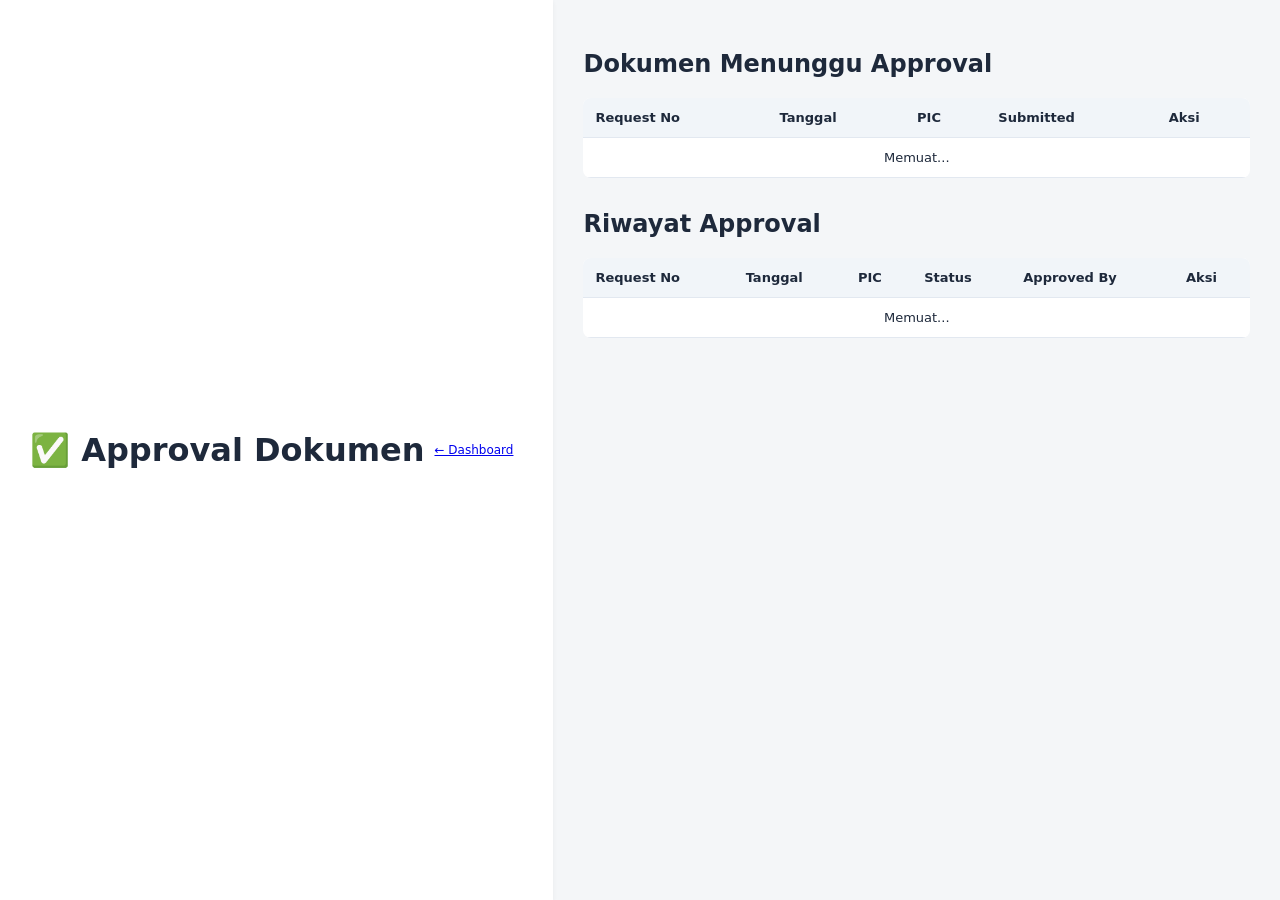
<file: approval.html>
<!DOCTYPE html>
<html lang="id">
<head>
  <meta charset="UTF-8" />
  <meta name="viewport" content="width=device-width, initial-scale=1.0" />
  <title>Approval — Factory I</title>
  <link rel="stylesheet" href="/css/style.css" />
</head>
<body>
  <header class="topbar">
    <h1>✅ Approval Dokumen</h1>
    <a href="/dashboard.html" class="btn-small">← Dashboard</a>
  </header>

  <main class="container">
    <div class="actions-bar">
      <h2>Dokumen Menunggu Approval</h2>
    </div>

    <table>
      <thead>
        <tr>
          <th>Request No</th>
          <th>Tanggal</th>
          <th>PIC</th>
          <th>Submitted</th>
          <th>Aksi</th>
        </tr>
      </thead>
      <tbody id="pendingBody">
        <tr><td colspan="5" style="text-align:center">Memuat...</td></tr>
      </tbody>
    </table>

    <div class="actions-bar" style="margin-top:32px">
      <h2>Riwayat Approval</h2>
    </div>
    <table>
      <thead>
        <tr>
          <th>Request No</th>
          <th>Tanggal</th>
          <th>PIC</th>
          <th>Status</th>
          <th>Approved By</th>
          <th>Aksi</th>
        </tr>
      </thead>
      <tbody id="historyBody">
        <tr><td colspan="6" style="text-align:center">Memuat...</td></tr>
      </tbody>
    </table>
  </main>

  <script type="module">
    import { supabase } from '/js/supabase.js';

    const { data: { session } } = await supabase.auth.getSession();
    if (!session) location.href = '/index.html';

    const { data: prof } = await supabase
      .from('profiles').select('role').eq('id', session.user.id).single();
    if (!['supervisor', 'admin'].includes(prof.role)) {
      document.body.innerHTML =
        '<div class="container"><div class="card"><h2>❌ Akses ditolak</h2><p>Halaman ini hanya untuk supervisor/admin.</p></div></div>';
      throw new Error('not supervisor');
    }

    // ============ PENDING ============
    const { data: pending } = await supabase
      .from('requests')
      .select('id,request_no,tanggal,surindo_pic,submitted_at')
      .eq('status', 'pending_approval')
      .order('submitted_at', { ascending: true });

    const pendingBody = document.getElementById('pendingBody');
    if (!pending?.length) {
      pendingBody.innerHTML =
        '<tr><td colspan="5" style="text-align:center">Tidak ada pending</td></tr>';
    } else {
      pendingBody.innerHTML = pending.map(r => `
        <tr>
          <td><strong>${r.request_no}</strong></td>
          <td>${r.tanggal}</td>
          <td>${r.surindo_pic}</td>
          <td>${r.submitted_at?.slice(0,16).replace('T',' ')}</td>
          <td>
            <button class="btn-small" onclick="approve('${r.id}')">✅ Approve</button>
            <button class="btn-small btn-danger" onclick="reject('${r.id}')">❌ Reject</button>
            <a href="/form.html?id=${r.id}" class="btn-small">👁 Detail</a>
          </td>
        </tr>
      `).join('');
    }

    // ============ HISTORY ============
    const { data: history } = await supabase
      .from('requests')
      .select('id,request_no,tanggal,surindo_pic,status,approved_by,approved_at,reject_reason')
      .in('status', ['approved', 'rejected'])
      .order('approved_at', { ascending: false })
      .limit(50);

    const historyBody = document.getElementById('historyBody');
    if (!history?.length) {
      historyBody.innerHTML =
        '<tr><td colspan="6" style="text-align:center">Belum ada riwayat</td></tr>';
    } else {
      historyBody.innerHTML = history.map(r => `
        <tr>
          <td>${r.request_no}</td>
          <td>${r.tanggal}</td>
          <td>${r.surindo_pic}</td>
          <td><span class="badge ${r.status}">${r.status}</span></td>
          <td>${r.approved_at?.slice(0,16).replace('T',' ') || '-'}</td>
          <td><a href="/form.html?id=${r.id}" class="btn-small">👁 Detail</a></td>
        </tr>
      `).join('');
    }

    // ============ ACTIONS ============
    window.approve = async (id) => {
      if (!confirm('Approve dokumen ini?')) return;
      const now = new Date().toISOString();
      const { error } = await supabase.from('requests').update({
        status: 'approved',
        approved_at: now,
        approved_by: session.user.id
      }).eq('id', id);
      if (error) return alert('❌ ' + error.message);

      await supabase.from('approvals').insert({
        request_id: id, action: 'approved', actor_id: session.user.id
      });
      alert('✅ Dokumen di-approve');
      location.reload();
    };

    window.reject = async (id) => {
      const reason = prompt('Alasan penolakan:');
      if (!reason) return;
      const { error } = await supabase.from('requests').update({
        status: 'rejected',
        reject_reason: reason
      }).eq('id', id);
      if (error) return alert('❌ ' + error.message);

      await supabase.from('approvals').insert({
        request_id: id, action: 'rejected',
        actor_id: session.user.id, note: reason
      });
      alert('❌ Dokumen ditolak');
      location.reload();
    };
  </script>
</body>
</html>
</file>
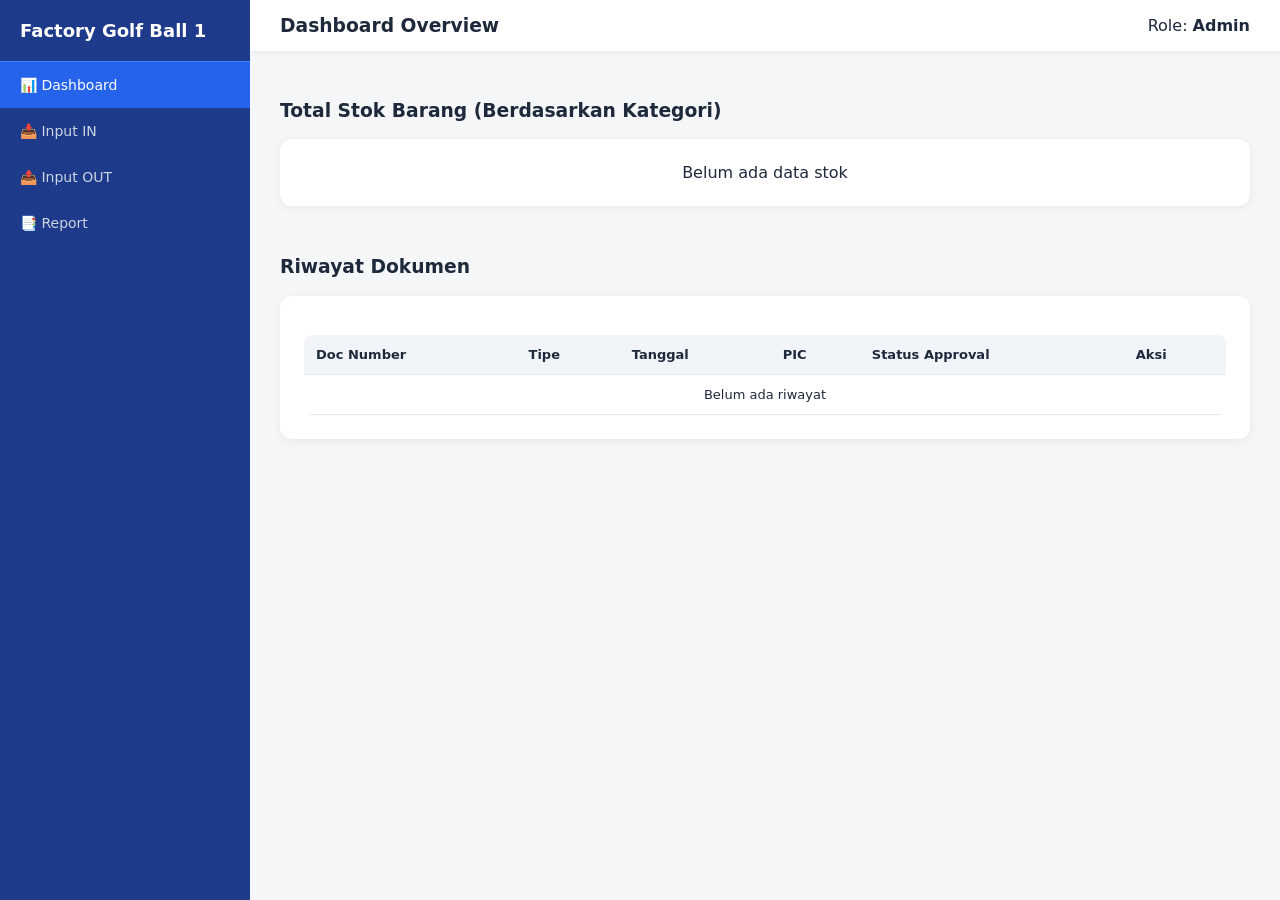
<file: dashboard.html>
<!DOCTYPE html>
<html lang="id">
<head>
  <meta charset="UTF-8" />
  <title>Dashboard</title>
  <link rel="stylesheet" href="/css/style.css" />
</head>
<body>
  <div class="sidebar">
    <h2>Factory Golf Ball 1</h2>
    <a href="/dashboard.html" class="active">📊 Dashboard</a>
    <a href="/input-in.html">📥 Input IN</a>
    <a href="/input-out.html">📤 Input OUT</a>
    <a href="/report.html">📑 Report</a>
  </div>

  <div class="main-content">
    <div class="topbar">
      <h3 style="margin:0;">Dashboard Overview</h3>
      <div>Role: <strong>Admin</strong></div>
    </div>

    <div class="container">
      <!-- TOTAL STOK -->
      <h3>Total Stok Barang (Berdasarkan Kategori)</h3>
      <div class="grid-3" id="stockContainer">
        <!-- Diisi JS -->
      </div>

      <!-- RIWAYAT DOKUMEN -->
      <h3 style="margin-top: 30px;">Riwayat Dokumen</h3>
      <div class="card">
        <table>
          <thead>
            <tr>
              <th>Doc Number</th>
              <th>Tipe</th>
              <th>Tanggal</th>
              <th>PIC</th>
              <th>Status Approval</th>
              <th>Aksi</th>
            </tr>
          </thead>
          <tbody id="historyBody"></tbody>
        </table>
      </div>
    </div>
  </div>

  <script>
    const allRequests = JSON.parse(localStorage.getItem('requests') || '[]');

    // ================= 1. RENDER STOK =================
    const stockContainer = document.getElementById('stockContainer');
    const stockData = {};

    allRequests.forEach(r => {
      // Hitung IN (looping semua items di dalamnya)
      if (r.type === 'IN' && r.items) {
        r.items.forEach(it => {
          stockData[it.category] = (stockData[it.category] || 0) + Number(it.qty);
        });
      }
      // Hitung OUT (hanya yang approved)
      else if (r.type === 'OUT' && r.status === 'approved' && r.items) {
        r.items.forEach(it => {
          if (it.category) {
            stockData[it.category] = (stockData[it.category] || 0) - Number(it.qty_out);
          }
        });
      }
    });

    if (Object.keys(stockData).length === 0) {
      stockContainer.innerHTML = '<div class="card" style="grid-column: 1/-1; text-align:center;">Belum ada data stok</div>';
    } else {
      for (const [cat, total] of Object.entries(stockData)) {
        stockContainer.innerHTML += `
          <div class="card">
            <div style="font-size: 13px; color: #64748b;">${cat}</div>
            <div style="font-size: 24px; font-weight: bold; color: #1e3a8a;">${total}</div>
          </div>
        `;
      }
    }

    // ================= 2. RENDER RIWAYAT (SEMUA IN & OUT) =================
    // Hanya buang data format lama (tanpa nomor dokumen baru). Status OUT apa pun ikut tampil.
    const validRequests = allRequests.filter(r =>
      r.request_no &&
      (r.request_no.startsWith('OUT-I-') || r.request_no.startsWith('IN-I-'))
    );

    const historyBody = document.getElementById('historyBody');

    if (validRequests.length === 0) {
      historyBody.innerHTML = '<tr><td colspan="6" style="text-align:center">Belum ada riwayat</td></tr>';
    } else {
      validRequests.sort((a, b) => new Date(b.created_at || 0) - new Date(a.created_at || 0));

      historyBody.innerHTML = validRequests.map(r => {
        let statusBadge = '-';

        if (r.type === 'OUT') {
          if (r.status === 'approved') statusBadge = '<span class="badge" style="background:#d1fae5;color:#065f46;">Approved</span>';
          else statusBadge = '<span class="badge" style="background:#fef3c7;color:#92400e;">Pending</span>';
        } else if (r.type === 'IN') {
          statusBadge = '<span class="badge" style="background:#dbeafe;color:#1e40af;">Received</span>';
        }

        let aksi = '-';
        if (r.type === 'OUT') {
          aksi = r.status === 'approved'
            ? `<a href="/preview.html?id=${r.id}" class="btn btn-primary btn-small">Preview TR</a>`
            : `<button class="btn btn-success btn-small" onclick="approve('${r.id}')">Approve</button>`;
        }

        return `
          <tr>
            <td><strong>${r.request_no}</strong></td>
            <td>${r.type}</td>
            <td>${r.tanggal}</td>
            <td>${r.surindo_pic || '-'}</td>
            <td>${statusBadge}</td>
            <td>${aksi}</td>
          </tr>
        `;
      }).join('');
    }

    function approve(id) {
      if (!confirm('Approve dokumen ini?')) return;
      const reqs = JSON.parse(localStorage.getItem('requests') || '[]');
      const doc = reqs.find(r => r.id === id);
      if (doc) {
        doc.status = 'approved';
        doc.approved_at = new Date().toISOString();   // dipakai kotak APPROVED di TR
        localStorage.setItem('requests', JSON.stringify(reqs));
        location.reload();
      }
    }
  </script>
</body>
</html>
</file>
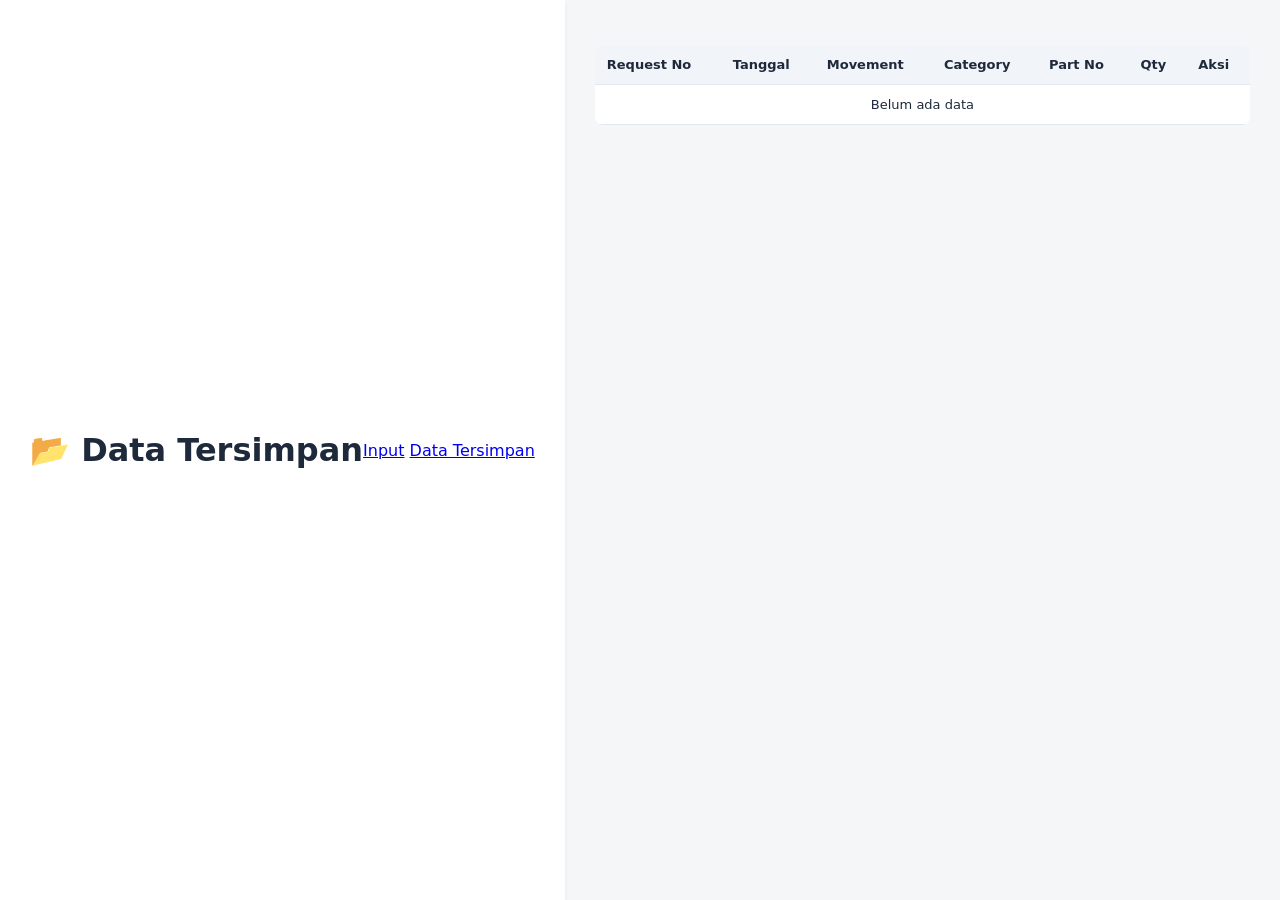
<file: data.html>
<!DOCTYPE html>
<html lang="id">
<head>
  <meta charset="UTF-8" />
  <title>Data Tersimpan</title>
  <link rel="stylesheet" href="/css/style.css" />
</head>
<body>
  <header class="topbar">
    <h1>📂 Data Tersimpan</h1>
    <nav>
      <a href="/index.html">Input</a>
      <a href="/data.html" class="active">Data Tersimpan</a>
    </nav>
  </header>

  <main class="container">
    <table id="dataTable">
      <thead>
        <tr>
          <th>Request No</th>
          <th>Tanggal</th>
          <th>Movement</th>
          <th>Category</th>
          <th>Part No</th>
          <th>Qty</th>
          <th>Aksi</th>
        </tr>
      </thead>
      <tbody></tbody>
    </table>
  </main>

  <script src="/js/storage.js"></script>
  <script>
    function renderTable() {
      const tbody = document.querySelector('#dataTable tbody');
      const list = getAllData();
      if (!list.length) {
        tbody.innerHTML = '<tr><td colspan="7" style="text-align:center">Belum ada data</td></tr>';
        return;
      }
      tbody.innerHTML = list.map(d => `
        <tr>
          <td>${d.requestNumber}</td>
          <td>${d.tanggal}</td>
          <td>${d.movement}</td>
          <td>${d.category}</td>
          <td>${d.partNo}</td>
          <td>${d.qty}</td>
          <td>
            <a href="/document.html?req=${encodeURIComponent(d.requestNumber)}" class="btn-small">📄 Dokumen</a>
            <button onclick="hapus('${d.requestNumber}')" class="btn-small btn-danger">🗑</button>
          </td>
        </tr>
      `).join('');
    }

    function hapus(reqNum) {
      if (confirm('Hapus data ' + reqNum + '?')) {
        deleteData(reqNum);
        renderTable();
      }
    }

    renderTable();
  </script>
</body>
</html>
</file>
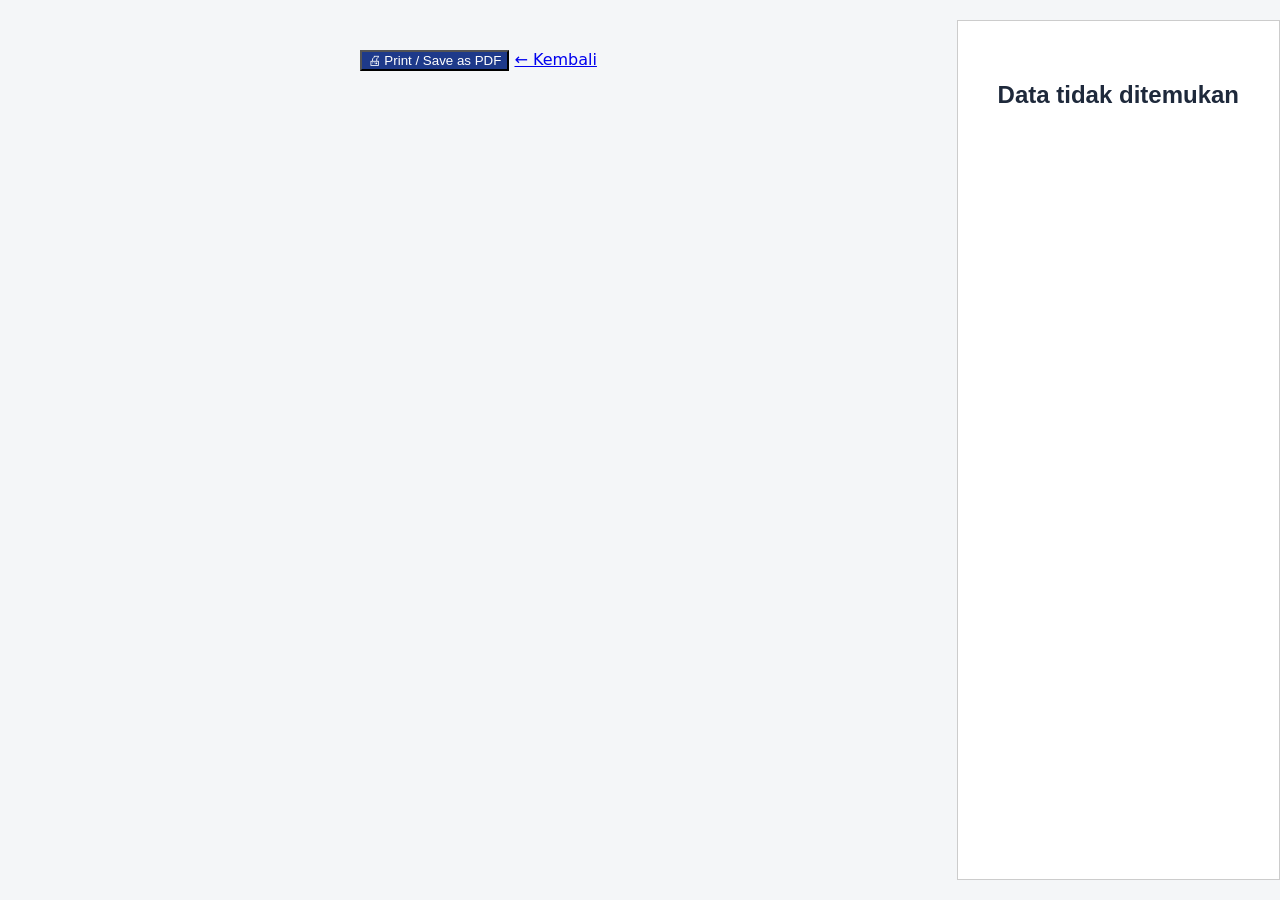
<file: dokumen.html>
<!DOCTYPE html>
<html lang="id">
<head>
  <meta charset="UTF-8" />
  <title>Dokumen Request</title>
  <link rel="stylesheet" href="/css/style.css" />
  <style>
    @media print {
      .no-print { display: none !important; }
      body { margin: 0; }
      .doc { box-shadow: none; border: none; }
    }
    .doc {
      max-width: 800px;
      margin: 20px auto;
      background: white;
      padding: 40px;
      border: 1px solid #ccc;
      font-family: Arial, sans-serif;
    }
    .doc h2 { text-align: center; margin-bottom: 4px; }
    .doc .req { text-align: center; color: #555; margin-bottom: 24px; }
    .doc table { width: 100%; border-collapse: collapse; margin-bottom: 16px; }
    .doc td, .doc th { border: 1px solid #999; padding: 8px; font-size: 13px; }
    .doc th { background: #f0f0f0; text-align: left; width: 30%; }
    .sign { display: flex; justify-content: space-between; margin-top: 40px; }
    .sign div { text-align: center; width: 200px; }
    .sign .line { border-top: 1px solid #000; margin-top: 60px; }
  </style>
</head>
<body>
  <div class="no-print container" style="text-align:center; margin-top:20px;">
    <button onclick="window.print()" class="btn-primary">🖨 Print / Save as PDF</button>
    <a href="/data.html" class="btn-secondary">← Kembali</a>
  </div>

  <div class="doc" id="docContent"></div>

  <script src="/js/storage.js"></script>
  <script>
    const params = new URLSearchParams(location.search);
    const reqNum = params.get('req');
    const data = getDataByRequestNumber(reqNum);

    if (!data) {
      document.getElementById('docContent').innerHTML =
        '<h2>Data tidak ditemukan</h2>';
    } else {
      document.getElementById('docContent').innerHTML = `
        <h2>REQUEST FORM</h2>
        <div class="req">No. ${data.requestNumber} — ${data.tanggal}</div>

        <table>
          <tr><th>Movement</th><td>${data.movement}</td></tr>
          <tr><th>Category</th><td>${data.category}</td></tr>
          <tr><th>Factory Code</th><td>${data.factoryCode}</td></tr>
          <tr><th>SURINDO PIC</th><td>${data.surindoPic}</td></tr>
          <tr><th>Purpose</th><td>${data.purpose}</td></tr>
        </table>

        <table>
          <tr><th>Part Name</th><td>${data.partName}</td></tr>
          <tr><th>Part No</th><td>${data.partNo}</td></tr>
          <tr><th>Core</th><td>${data.core}</td></tr>
          <tr><th>Resin</th><td>${data.resin}</td></tr>
          <tr><th>Unit / Item</th><td>${data.unit} / ${data.item}</td></tr>
          <tr><th>Quantity</th><td>${data.qty}</td></tr>
        </table>

        <table>
          <tr><th>Supp_Id</th><td>${data.suppId}</td></tr>
          <tr><th>SuppDesc</th><td>${data.suppDesc}</td></tr>
          <tr><th>PIC_Name</th><td>${data.picName}</td></tr>
          <tr><th>Address</th><td>${data.address}</td></tr>
          <tr><th>Telp</th><td>${data.tlp}</td></tr>
          <tr><th>Fax</th><td>${data.fax}</td></tr>
        </table>

        <div class="sign">
          <div>Dibuat oleh<div class="line"></div>${data.surindoPic}</div>
          <div>Disetujui oleh<div class="line"></div></div>
        </div>
      `;
    }
  </script>
</body>
</html>
</file>
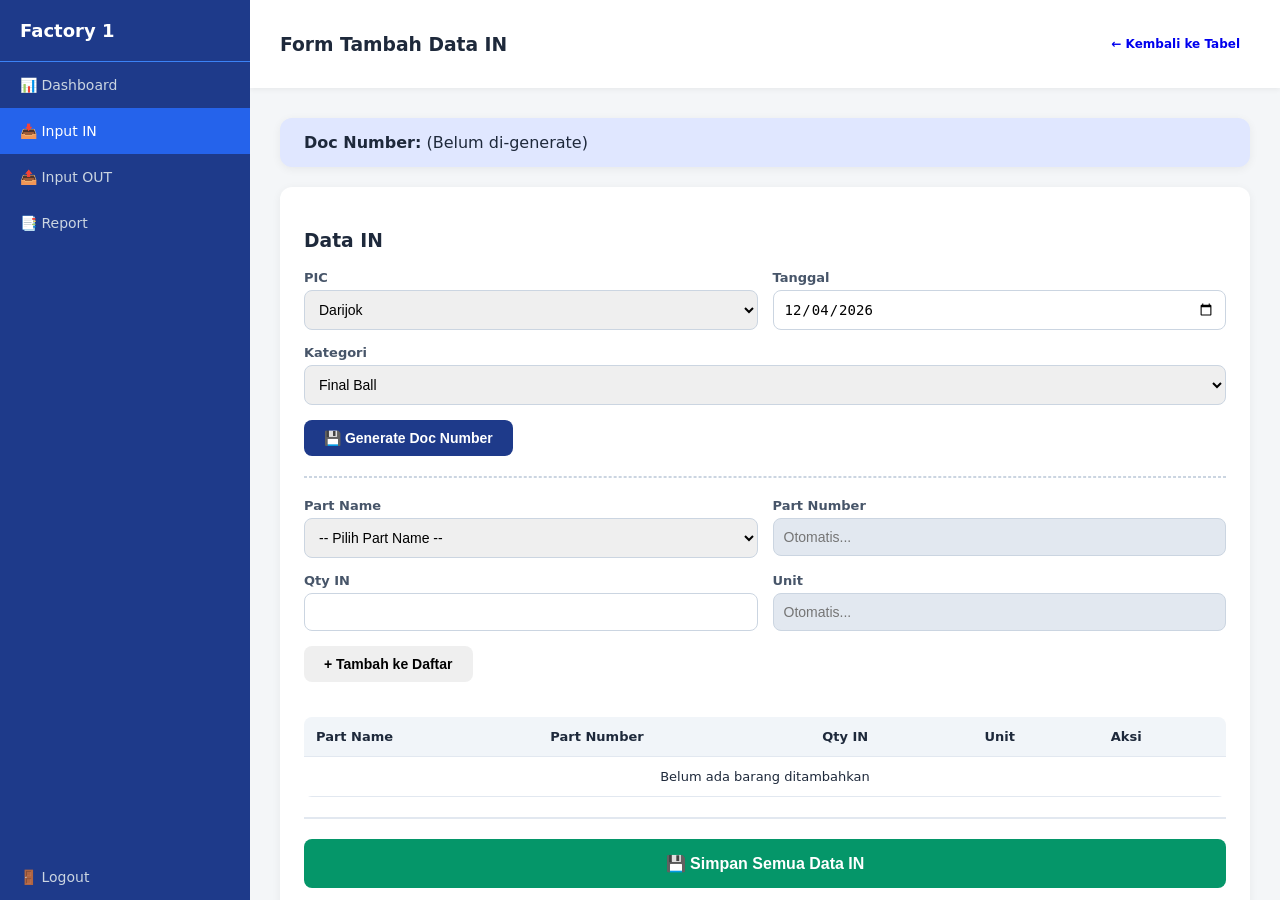
<file: form-in.html>
<!DOCTYPE html>
<html lang="id">
<head>
  <meta charset="UTF-8" />
  <title>Form Input IN</title>
  <link rel="stylesheet" href="/css/style.css" />
  <style>
    input:disabled, select:disabled {
      background-color: #e2e8f0 !important;
      color: #64748b !important;
      cursor: not-allowed !important;
      border: 1px solid #cbd5e1 !important;
    }
  </style>
</head>
<body>
  <div class="sidebar">
    <h2>Factory 1</h2>
    <a href="/dashboard.html">📊 Dashboard</a>
    <a href="/input-in.html" class="active">📥 Input IN</a>
    <a href="/input-out.html">📤 Input OUT</a>
    <a href="/report.html">📑 Report</a>
    <a href="/index.html" style="margin-top: auto;">🚪 Logout</a>
  </div>

  <div class="main-content">
    <div class="topbar">
      <h3>Form Tambah Data IN</h3>
      <a href="/input-in.html" class="btn btn-secondary btn-small" onclick="return konfirmKeluar()">← Kembali ke Tabel</a>
    </div>

    <div class="container">
      <div class="card" style="padding: 15px 24px; display:flex; gap: 30px; align-items:center; background:#e0e7ff;">
        <div><strong>Doc Number:</strong> <span id="docNo">(Belum di-generate)</span></div>
        <button class="btn btn-danger btn-small" id="btnBatal" style="display:none; margin-left:auto;" onclick="batalDokumen()">✖ Batal & Mulai Ulang</button>
      </div>

      <div class="card">
        <h3>Data IN</h3>

        <!-- INFO DOKUMEN -->
        <div class="grid-2">
          <div class="form-row">
            <label>PIC</label>
            <select id="inPic">
              <option>Darijok</option><option>Mumuh</option><option>Angga</option>
              <option>Vera</option><option>Rian</option><option>Ayadi</option><option>Huda</option>
            </select>
          </div>
          <div class="form-row">
            <label>Tanggal</label>
            <input type="date" id="inDate" />
          </div>
        </div>
        <div class="form-row">
          <label>Kategori</label>
          <select id="inCat">
            <option value="Final Ball">Final Ball</option>
            <option value="Finish Ball">Finish Ball</option>
            <option value="Core Ball">Core Ball</option>
            <option value="Packaging">Packaging</option>
            <option value="Mold">Mold</option>
          </select>
        </div>

        <button class="btn btn-primary" onclick="generateDocNo()" id="btnGenerate">💾 Generate Doc Number</button>
        <p id="msgGenerate" style="color: #059669; font-size: 13px; display: none; margin-top:10px;">✅ Doc Number berhasil di-generate! (PIC & tanggal dikunci)</p>

        <hr style="margin: 20px 0; border: 1px dashed #cbd5e1;">

        <!-- INPUT BARANG -->
        <div class="grid-2">
          <div class="form-row">
            <label>Part Name</label>
            <select id="inPartName" onchange="autoFillIN()">
              <option value="">-- Pilih Part Name --</option>
            </select>
          </div>
          <div class="form-row">
            <label>Part Number</label>
            <input type="text" id="inPartNo" disabled placeholder="Otomatis..." />
          </div>
        </div>

        <div class="grid-2">
          <div class="form-row">
            <label>Qty IN</label>
            <input type="number" id="inQty" min="1" />
          </div>
          <div class="form-row">
            <label>Unit</label>
            <input type="text" id="inUnit" disabled placeholder="Otomatis..." />
          </div>
        </div>

        <button class="btn btn-secondary" onclick="tambahBarangKeTabel()" style="margin-bottom: 20px;">+ Tambah ke Daftar</button>

        <table id="tabelBarangSementara">
          <thead>
            <tr>
              <th>Part Name</th>
              <th>Part Number</th>
              <th>Qty IN</th>
              <th>Unit</th>
              <th>Aksi</th>
            </tr>
          </thead>
          <tbody id="listBarangBody">
            <tr><td colspan="5" style="text-align:center">Belum ada barang ditambahkan</td></tr>
          </tbody>
        </table>

        <hr style="margin: 20px 0; border: 1px solid #e2e8f0;">

        <button class="btn btn-success" style="width: 100%; padding: 15px; font-size: 16px;" onclick="simpanSemuaIN()">
          💾 Simpan Semua Data IN
        </button>
      </div>
    </div>
  </div>

  <script src="/js/masterData.js"></script>
  <script>
    // State sementara: TIDAK masuk riwayat sampai klik "Simpan Semua Data IN"
    let daftarBarang = [];
    let docNo = '';

    // Matikan isian otomatis/restore dari browser
    document.querySelectorAll('input, select, textarea').forEach(el => el.setAttribute('autocomplete', 'off'));

    // Isi Dropdown Part Name
    const partSel = document.getElementById('inPartName');
    MASTER_PARTS.forEach(p => {
      partSel.innerHTML += `<option value="${p.part_no}">${p.part_name}</option>`;
    });

    // Tanggal lokal (bukan UTC) format YYYY-MM-DD
    function todayStr() {
      const d = new Date();
      return d.getFullYear() + '-' + String(d.getMonth() + 1).padStart(2, '0') + '-' + String(d.getDate()).padStart(2, '0');
    }

    // ================= MULAI DARI AWAL (FORM BERSIH) =================
    function mulaiBaru() {
      daftarBarang = [];
      docNo = '';

      document.getElementById('inPic').selectedIndex = 0;
      document.getElementById('inPic').disabled = false;
      document.getElementById('inDate').value = todayStr();
      document.getElementById('inDate').disabled = false;
      document.getElementById('inCat').selectedIndex = 0;

      document.getElementById('inPartName').value = '';
      document.getElementById('inPartNo').value = '';
      document.getElementById('inUnit').value = '';
      document.getElementById('inQty').value = '';

      document.getElementById('docNo').textContent = '(Belum di-generate)';
      document.getElementById('msgGenerate').style.display = 'none';
      document.getElementById('btnBatal').style.display = 'none';
      const btn = document.getElementById('btnGenerate');
      btn.disabled = false;
      btn.textContent = '💾 Generate Doc Number';
      btn.style.background = '';

      renderTabelSementara();
    }

    function batalDokumen() {
      if (!confirm('Batalkan dokumen ini? Semua isian dihapus dan tidak disimpan ke riwayat.')) return;
      mulaiBaru();
    }

    function konfirmKeluar() {
      if (docNo === '') return true;
      return confirm('Dokumen belum disimpan. Keluar dan buang semua isian?');
    }

    // Auto-fill Part Number & Unit
    function autoFillIN() {
      const selectedPartNo = document.getElementById('inPartName').value;
      const partData = MASTER_PARTS.find(p => p.part_no === selectedPartNo);
      document.getElementById('inPartNo').value = partData ? partData.part_no : '';
      document.getElementById('inUnit').value = partData ? partData.unit : '';
    }

    // ================= DOC NUMBER =================
    // Nomor berikutnya = nomor tertinggi di tahun itu + 1 (semua PIC).
    // Dihitung hanya dari dokumen yang TERSIMPAN, jadi dokumen yang dibatalkan tidak memakai nomor,
    // dan kalau dokumen terakhir dihapus nomornya dipakai lagi.
    function nextDocNo(dateVal) {
      const head = `IN-I-${dateVal.slice(2, 4)}-`;   // '2026-11-27' -> 'IN-I-26-'
      const allRequests = JSON.parse(localStorage.getItem('requests') || '[]');
      let maxSeq = 0;
      allRequests.forEach(r => {
        if (r.type === 'IN' && r.request_no && r.request_no.startsWith(head)) {
          const seq = parseInt(r.request_no.slice(head.length), 10);
          if (seq > maxSeq) maxSeq = seq;
        }
      });
      return head + String(maxSeq + 1).padStart(3, '0');
    }

    function generateDocNo() {
      const dateVal = document.getElementById('inDate').value;
      if (!dateVal) return alert('Tanggal wajib diisi!');
      if (docNo !== '') return alert('Doc Number sudah di-generate!');

      docNo = nextDocNo(dateVal);

      document.getElementById('docNo').textContent = docNo;
      document.getElementById('msgGenerate').style.display = 'block';
      document.getElementById('btnBatal').style.display = 'inline-block';
      // Kunci PIC & tanggal supaya nomor tidak berubah (mau ganti: Batal & Mulai Ulang)
      document.getElementById('inPic').disabled = true;
      document.getElementById('inDate').disabled = true;
      document.getElementById('btnGenerate').disabled = true;
      document.getElementById('btnGenerate').textContent = '✅ Siap Disimpan';
      document.getElementById('btnGenerate').style.background = '#64748b';
    }

    // ================= TABEL BARANG SEMENTARA =================
    function tambahBarangKeTabel() {
      if (docNo === '') return alert('Klik "Generate Doc Number" terlebih dahulu!');

      const partNo = document.getElementById('inPartName').value;
      const partData = MASTER_PARTS.find(p => p.part_no === partNo);
      const qty = Number(document.getElementById('inQty').value);

      if (!partData || qty <= 0) {
        return alert('Pilih Part Name dan isi Qty dengan benar!');
      }

      daftarBarang.push({
        category: document.getElementById('inCat').value,
        part_name: partData.part_name,
        part_no: partData.part_no,
        unit: partData.unit,
        qty: qty
      });

      renderTabelSementara();

      document.getElementById('inPartName').value = '';
      document.getElementById('inPartNo').value = '';
      document.getElementById('inUnit').value = '';
      document.getElementById('inQty').value = '';
    }

    function renderTabelSementara() {
      const tbody = document.getElementById('listBarangBody');

      if (daftarBarang.length === 0) {
        tbody.innerHTML = '<tr><td colspan="5" style="text-align:center">Belum ada barang ditambahkan</td></tr>';
        return;
      }

      tbody.innerHTML = daftarBarang.map((it, index) => `
        <tr>
          <td>${it.part_name}</td>
          <td>${it.part_no}</td>
          <td>${it.qty}</td>
          <td>${it.unit}</td>
          <td><button class="btn btn-danger btn-small" onclick="hapusBarangSementara(${index})">Hapus</button></td>
        </tr>
      `).join('');
    }

    function hapusBarangSementara(index) {
      daftarBarang.splice(index, 1);
      renderTabelSementara();
    }

    // ================= SIMPAN (SATU-SATUNYA YANG MENYIMPAN KE RIWAYAT) =================
    function simpanSemuaIN() {
      const dateVal = document.getElementById('inDate').value;

      if (docNo === '') return alert('Klik "Generate Doc Number" terlebih dahulu!');
      if (daftarBarang.length === 0) return alert('Minimal tambahkan 1 barang ke daftar!');

      // Masih ada barang yang dipilih tapi belum ditambahkan ke daftar
      if (document.getElementById('inPartName').value !== '' || Number(document.getElementById('inQty').value) > 0) {
        return alert('Masih ada barang yang dipilih tapi belum ditambahkan. Klik "+ Tambah ke Daftar" dulu, atau kosongkan pilihannya.');
      }

      let allRequests = JSON.parse(localStorage.getItem('requests') || '[]');

      // Kalau nomor sudah dipakai sejak Generate (mis. PIC lain simpan lebih dulu), ambil nomor berikutnya
      if (allRequests.some(r => r.request_no === docNo)) {
        docNo = nextDocNo(dateVal);
        document.getElementById('docNo').textContent = docNo;
        alert('Doc Number sebelumnya sudah dipakai PIC lain, otomatis diganti ke ' + docNo);
      }

      const newDoc = {
        id: 'req-' + Date.now(),
        request_no: docNo,   // nama field tetap request_no supaya halaman lain tidak rusak
        type: 'IN',
        tanggal: dateVal,
        surindo_pic: document.getElementById('inPic').value,
        items: daftarBarang,
        created_at: new Date().toISOString()
      };

      allRequests.push(newDoc);
      localStorage.setItem('requests', JSON.stringify(allRequests));

      alert(`Data IN berhasil disimpan dengan No: ${docNo}`);
      window.location.href = '/input-in.html';
    }

    // Selalu mulai bersih: saat dibuka, di-refresh, atau kembali lewat tombol Back
    mulaiBaru();
    window.addEventListener('pageshow', mulaiBaru);
  </script>
</body>
</html>
</file>
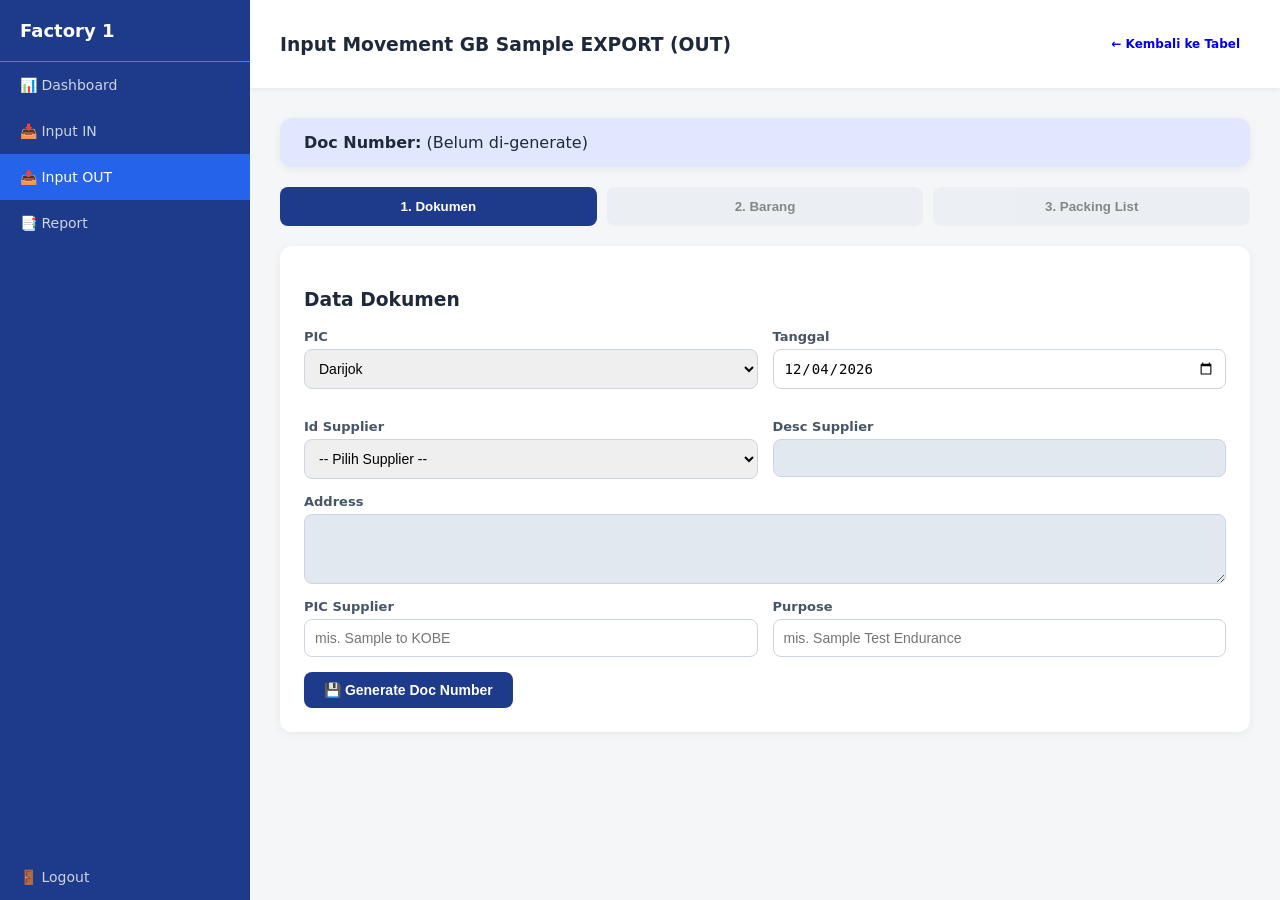
<file: form-out.html>
<!DOCTYPE html>
<html lang="id">
<head>
  <meta charset="UTF-8" />
  <title>Form Input OUT</title>
  <link rel="stylesheet" href="/css/style.css" />
  <style>
    input:disabled, textarea:disabled, select:disabled { background-color: #e2e8f0 !important; color: #64748b !important; cursor: not-allowed !important; }
    .tabnav button.locked { opacity: .45; cursor: not-allowed; }
    .packing-row { display: grid; grid-template-columns: 1fr 2fr 1fr 1fr; gap: 15px; margin-bottom: 10px; }
  </style>
</head>
<body>
  <div class="sidebar">
    <h2>Factory 1</h2>
    <a href="/dashboard.html">📊 Dashboard</a>
    <a href="/input-in.html">📥 Input IN</a>
    <a href="/input-out.html" class="active">📤 Input OUT</a>
    <a href="/report.html">📑 Report</a>
    <a href="/index.html" style="margin-top: auto;">🚪 Logout</a>
  </div>

  <div class="main-content">
    <div class="topbar">
      <h3>Input Movement GB Sample EXPORT (OUT)</h3>
      <a href="/input-out.html" class="btn btn-secondary btn-small" onclick="return konfirmKeluar()">← Kembali ke Tabel</a>
    </div>

    <div class="container">
      <div class="card" style="padding: 15px 24px; display:flex; gap: 30px; align-items:center; background:#e0e7ff;">
        <div><strong>Doc Number:</strong> <span id="reqNo">(Belum di-generate)</span></div>
        <button class="btn btn-danger btn-small" id="btnBatal" style="display:none; margin-left:auto;" onclick="batalDokumen()">✖ Batal & Mulai Ulang</button>
      </div>

      <div class="tabnav">
        <button class="active" data-tab="dokumen" onclick="switchTab('dokumen')">1. Dokumen</button>
        <button class="locked" data-tab="barang" onclick="switchTab('barang')">2. Barang</button>
        <button class="locked" data-tab="packing" onclick="switchTab('packing')">3. Packing List</button>
      </div>

      <!-- TAB 1: DOKUMEN -->
      <div class="card tab-content active" id="tab-dokumen">
        <h3>Data Dokumen</h3>
        <div class="grid-2">
          <div class="form-row">
            <label>PIC</label>
            <select id="outPic" onchange="cekPicHariIni()">
              <option>Darijok</option><option>Mumuh</option><option>Angga</option>
              <option>Vera</option><option>Rian</option><option>Ayadi</option><option>Huda</option>
            </select>
          </div>
          <div class="form-row">
            <label>Tanggal</label>
            <input type="date" id="outDate" onchange="cekPicHariIni()" />
          </div>
          <div class="form-row">
            <label>Id Supplier</label>
            <select id="suppId" onchange="autoFillSupplier()"><option value="">-- Pilih Supplier --</option></select>
          </div>
          <div class="form-row">
            <label>Desc Supplier</label>
            <input type="text" id="suppName" disabled />
          </div>
        </div>
        <div class="form-row">
          <label>Address</label>
          <textarea id="suppAddress" rows="3" disabled></textarea>
        </div>
        <div class="grid-2">
          <div class="form-row"><label>PIC Supplier</label><input type="text" id="destPic" placeholder="mis. Sample to KOBE" /></div>
          <div class="form-row"><label>Purpose</label><input type="text" id="purpose" placeholder="mis. Sample Test Endurance" /></div>
        </div>

        <p id="msgDuplicate" style="color: #dc2626; font-size: 13px; display: none; margin-bottom:10px;"></p>
        <button class="btn btn-primary" onclick="generateRequestNo()" id="btnGenerate">💾 Generate Doc Number</button>
        <p id="msgGenerate" style="color: #059669; font-size: 13px; display: none; margin-top:10px;">✅ Doc Number berhasil di-generate!</p>
      </div>

      <!-- TAB 2: BARANG -->
      <div class="card tab-content" id="tab-barang">
        <h3>Data Barang</h3>
        <div class="form-row">
          <label>Kategori Barang</label>
          <select id="outCategory">
            <option value="Final Ball">Final Ball</option>
            <option value="Finish Ball">Finish Ball</option>
            <option value="Core Ball">Core Ball</option>
            <option value="Packaging">Packaging</option>
            <option value="Mold">Mold</option>
          </select>
        </div>
        <div class="form-row">
          <label>Part Name</label>
          <select id="outPartName" onchange="autoFillPart()"><option value="">-- Pilih Part Name --</option></select>
        </div>
        <div class="grid-2">
          <div class="form-row"><label>Part No</label><input type="text" id="outPartNo" disabled /></div>
          <div class="form-row"><label>Unit</label><input type="text" id="outUnit" disabled /></div>
          <div class="form-row"><label>Saldo Akhir (Stok)</label><input type="number" id="outSaldo" disabled style="background:#e2e8f0; font-weight:bold;" /></div>
          <div class="form-row"><label>Qty OUT</label><input type="number" id="outQty" value="0" /></div>
        </div>
        <button class="btn btn-primary" onclick="tambahBarang()">Tambah Barang</button>
        <table>
          <thead><tr><th>Part Name</th><th>Part No</th><th>Qty OUT</th><th>Aksi</th></tr></thead>
          <tbody id="listBarang"></tbody>
        </table>

        <hr style="margin: 20px 0;">
        <button class="btn btn-success" style="width: 100%; padding: 15px; font-size: 16px;" onclick="barangSelesai()">✅ Barang Selesai, Lanjut ke Packing List</button>
      </div>

      <!-- TAB 3: PACKING -->
      <div class="card tab-content" id="tab-packing">
        <h3>Packing List</h3>
        <p style="font-size:13px; color:#64748b; margin-bottom:10px;">Satu baris = satu box. Dimensi dalam <strong>CM</strong>, format: L: 40 x W: 30 x H: 25. Net weight tidak boleh lebih besar dari gross weight.</p>
        <div id="packingContainer"></div>
        <button class="btn btn-primary" onclick="tambahBox()">+ Tambah Box Lain</button>

        <hr style="margin: 20px 0;">
        <button class="btn btn-success" style="width: 100%; padding: 15px; font-size: 16px;" onclick="kirimKeAtasan()">Simpan Semua & Kirim ke Atasan</button>
      </div>
    </div>
  </div>

  <script src="/js/masterData.js"></script>
  <script>
    const MAX_ITEMS = 20;

    // Tanggal lokal (bukan UTC) format YYYY-MM-DD
    function todayStr() {
      const d = new Date();
      return d.getFullYear() + '-' + String(d.getMonth() + 1).padStart(2, '0') + '-' + String(d.getDate()).padStart(2, '0');
    }

    function newDoc(tgl, pic) {
      return {
        id: 'req-' + Date.now(),
        request_no: '',
        type: 'OUT',
        tanggal: tgl,
        surindo_pic: pic,
        status: 'pending',
        items: [],
        packing: [],
        barang_done: false
      };
    }

    // State sementara: TIDAK masuk riwayat sampai klik "Simpan Semua & Kirim ke Atasan"
    let currentDoc = newDoc(todayStr(), 'Darijok');

    // Matikan isian otomatis/restore dari browser
    document.querySelectorAll('input, select, textarea').forEach(el => el.setAttribute('autocomplete', 'off'));

    const suppSel = document.getElementById('suppId');
    MASTER_SUPPLIERS.forEach(s => suppSel.innerHTML += `<option value="${s.id}">${s.id}</option>`);

    const partSel = document.getElementById('outPartName');
    MASTER_PARTS.forEach(p => partSel.innerHTML += `<option value="${p.part_no}">${p.part_name}</option>`);

    // ================= TAB (BERURUTAN) =================
    function setLock(tab, locked) {
      document.querySelector(`.tabnav button[data-tab="${tab}"]`).classList.toggle('locked', locked);
    }

    function updateTabLock() {
      const barangOk = currentDoc.request_no !== '';
      const packingOk = barangOk && currentDoc.items.length > 0 && currentDoc.barang_done === true;
      setLock('barang', !barangOk);
      setLock('packing', !packingOk);

      const active = document.querySelector('.tab-content.active').id.replace('tab-', '');
      if (active === 'packing' && !packingOk) switchTab(barangOk ? 'barang' : 'dokumen');
      else if (active === 'barang' && !barangOk) switchTab('dokumen');
    }

    function switchTab(tab) {
      if (tab === 'barang' && currentDoc.request_no === '') {
        return alert('Lengkapi data Dokumen dan klik "Generate Doc Number" terlebih dahulu!');
      }
      if (tab === 'packing') {
        if (currentDoc.request_no === '') return alert('Lengkapi data Dokumen dan klik "Generate Doc Number" terlebih dahulu!');
        if (currentDoc.items.length === 0) return alert('Isi minimal 1 barang di tab Barang terlebih dahulu!');
        if (!currentDoc.barang_done) return alert('Klik "Barang Selesai" di tab Barang setelah semua barang terisi!');
      }
      document.querySelectorAll('.tabnav button').forEach(b => b.classList.remove('active'));
      document.querySelectorAll('.tab-content').forEach(c => c.classList.remove('active'));
      document.querySelector(`.tabnav button[data-tab="${tab}"]`).classList.add('active');
      document.getElementById('tab-' + tab).classList.add('active');
    }

    function autoFillSupplier() {
      const id = document.getElementById('suppId').value;
      const supp = MASTER_SUPPLIERS.find(s => s.id === id);
      document.getElementById('suppName').value = supp ? supp.name : '';
      document.getElementById('suppAddress').value = supp ? supp.address : '';
    }

    // ================= SALDO (SINKRON DENGAN DATA IN) =================
    function hitungSaldo(partNo) {
      const all = JSON.parse(localStorage.getItem('requests') || '[]');
      let saldo = 0;
      all.forEach(r => {
        if (r.type === 'IN') {
          const inItems = r.items || (r.item ? [r.item] : []);
          inItems.forEach(it => { if (it.part_no === partNo) saldo += Number(it.qty) || 0; });
        } else if (r.type === 'OUT' && r.status === 'approved' && r.items && r.id !== currentDoc.id) {
          r.items.forEach(it => { if (it.part_no === partNo) saldo -= Number(it.qty_out) || 0; });
        }
      });
      currentDoc.items.forEach(it => { if (it.part_no === partNo) saldo -= Number(it.qty_out) || 0; });
      return saldo;
    }

    function autoFillPart() {
      const pNo = document.getElementById('outPartName').value;
      const part = MASTER_PARTS.find(p => p.part_no === pNo);

      if (part) {
        document.getElementById('outPartNo').value = part.part_no;
        document.getElementById('outUnit').value = part.unit;
        document.getElementById('outSaldo').value = hitungSaldo(part.part_no);
      } else {
        document.getElementById('outPartNo').value = '';
        document.getElementById('outUnit').value = '';
        document.getElementById('outSaldo').value = '';
      }
    }

    // ================= META DOKUMEN (PIC Supplier & Purpose) =================
    function resetMeta() {
      document.getElementById('destPic').value = '';
      document.getElementById('purpose').value = '';
    }

    function collectMeta() {
      currentDoc.supplier_name = document.getElementById('suppName').value;
      currentDoc.supplier_address = document.getElementById('suppAddress').value;
      currentDoc.dest_pic = document.getElementById('destPic').value.trim();
      currentDoc.purpose = document.getElementById('purpose').value.trim();
    }

    // ================= MULAI DARI AWAL (FORM BERSIH) =================
    function resetFormUI() {
      document.getElementById('reqNo').textContent = '(Belum di-generate)';
      document.getElementById('btnGenerate').disabled = false;
      document.getElementById('btnGenerate').textContent = '💾 Generate Doc Number';
      document.getElementById('btnGenerate').style.background = '#1e3a8a';
      document.getElementById('msgGenerate').style.display = 'none';
      document.getElementById('btnBatal').style.display = 'none';
      document.getElementById('outPic').disabled = false;
      document.getElementById('outDate').disabled = false;
      document.getElementById('suppId').value = '';
      document.getElementById('suppName').value = '';
      document.getElementById('suppAddress').value = '';
      resetMeta();
      renderBarang();
      renderPacking();
      updateTabLock();
    }

    function mulaiBaru() {
      const today = todayStr();
      const picSel = document.getElementById('outPic');
      picSel.selectedIndex = 0;

      currentDoc = newDoc(today, picSel.value);
      document.getElementById('outDate').value = today;

      // Tab Barang
      document.getElementById('outCategory').selectedIndex = 0;
      document.getElementById('outPartName').value = '';
      document.getElementById('outPartNo').value = '';
      document.getElementById('outUnit').value = '';
      document.getElementById('outSaldo').value = '';
      document.getElementById('outQty').value = '0';

      resetFormUI();
      switchTab('dokumen');
      cekPicHariIni();
    }

    function batalDokumen() {
      if (!confirm('Batalkan dokumen ini? Semua isian dihapus dan tidak disimpan ke riwayat.')) return;
      mulaiBaru();
    }

    function konfirmKeluar() {
      if (currentDoc.request_no === '') return true;
      return confirm('Dokumen belum disimpan. Keluar dan buang semua isian?');
    }

    // ================= NOMOR DOKUMEN =================
    // Nomor berikutnya = nomor tertinggi di tahun itu + 1 (semua PIC).
    // Dihitung hanya dari dokumen yang TERSIMPAN, jadi dokumen yang dibatalkan tidak memakai nomor.
    function nextDocNumber(type, dateVal) {
      const year = dateVal.slice(2, 4);
      const head = `${type}-I-${year}-`;
      const all = JSON.parse(localStorage.getItem('requests') || '[]');
      let maxSeq = 0;
      all.forEach(r => {
        if (r.type === type && r.request_no && r.request_no.startsWith(head)) {
          const seq = parseInt(r.request_no.slice(head.length), 10);
          if (seq > maxSeq) maxSeq = seq;
        }
      });
      return head + String(maxSeq + 1).padStart(3, '0');
    }

    // Dokumen OUT milik PIC ini di tanggal itu (kalau ada)
    function docPicHariIni(pic, dateVal) {
      const all = JSON.parse(localStorage.getItem('requests') || '[]');
      return all.find(r => r.type === 'OUT' && r.surindo_pic === pic && r.tanggal === dateVal);
    }

    // Satu PIC hanya boleh sekali per hari: tampilkan peringatan & kunci tombol Generate
    function cekPicHariIni() {
      const pic = document.getElementById('outPic').value;
      const tgl = document.getElementById('outDate').value;
      const msg = document.getElementById('msgDuplicate');
      const sudah = pic && tgl ? docPicHariIni(pic, tgl) : null;

      if (sudah && currentDoc.request_no === '') {
        msg.textContent = '⚠️ ' + pic + ' sudah input dokumen OUT di tanggal ini (' + sudah.request_no + '). Satu PIC hanya bisa sekali per hari.';
        msg.style.display = 'block';
        document.getElementById('btnGenerate').disabled = true;
      } else {
        msg.style.display = 'none';
        document.getElementById('btnGenerate').disabled = currentDoc.request_no !== '';
      }
    }

    // ================= GENERATE DOC NUMBER =================
    function generateRequestNo() {
      const dateVal = document.getElementById('outDate').value;
      const suppVal = document.getElementById('suppId').value;
      const pic = document.getElementById('outPic').value;
      const destPic = document.getElementById('destPic').value.trim();
      const purpose = document.getElementById('purpose').value.trim();

      const kurang = [];
      if (!dateVal) kurang.push('Tanggal');
      if (!suppVal) kurang.push('Supplier');
      if (!destPic) kurang.push('PIC Supplier');
      if (!purpose) kurang.push('Purpose');
      if (kurang.length) return alert('Lengkapi dulu: ' + kurang.join(', '));

      if (currentDoc.request_no !== '') return alert('Doc Number sudah di-generate!');
      if (docPicHariIni(pic, dateVal)) {
        return alert(pic + ' sudah input dokumen OUT di tanggal ini. Satu PIC hanya bisa sekali per hari.');
      }

      const newReqNo = nextDocNumber('OUT', dateVal);

      currentDoc.request_no = newReqNo;
      currentDoc.surindo_pic = pic;
      currentDoc.tanggal = dateVal;
      currentDoc.created_at = new Date().toISOString();
      collectMeta();

      document.getElementById('reqNo').textContent = newReqNo;
      document.getElementById('msgGenerate').style.display = 'block';
      document.getElementById('msgDuplicate').style.display = 'none';
      document.getElementById('btnGenerate').disabled = true;
      document.getElementById('btnGenerate').textContent = '✅ Siap Disimpan';
      document.getElementById('btnGenerate').style.background = '#64748b';
      document.getElementById('btnBatal').style.display = 'inline-block';
      // Kunci PIC & tanggal supaya tidak berubah di tengah pengisian (mau ganti: Batal & Mulai Ulang)
      document.getElementById('outPic').disabled = true;
      document.getElementById('outDate').disabled = true;

      updateTabLock();
      switchTab('barang');
    }

    // ================= TAB 2 (BARANG) =================
    function tambahBarang() {
      if (currentDoc.request_no === '') return alert('Klik "Generate Doc Number" di Tab 1 terlebih dahulu!');
      if (currentDoc.items.length >= MAX_ITEMS) return alert('Maksimal ' + MAX_ITEMS + ' item per dokumen!');

      const pName = document.getElementById('outPartName').options[document.getElementById('outPartName').selectedIndex].text;
      const pNo = document.getElementById('outPartNo').value;
      const unit = document.getElementById('outUnit').value;
      const qty = Number(document.getElementById('outQty').value);

      if (!pNo || qty <= 0) return alert('Isi barang dengan benar');

      const saldo = hitungSaldo(pNo);
      if (qty > saldo) return alert('Qty OUT melebihi Saldo Akhir! (Saldo: ' + saldo + ')');

      currentDoc.items.push({
        category: document.getElementById('outCategory').value,
        part_name: pName,
        part_no: pNo,
        unit: unit,
        qty_out: qty
      });
      currentDoc.barang_done = false;

      renderBarang();

      document.getElementById('outQty').value = '0';
      document.getElementById('outSaldo').value = '';
      document.getElementById('outPartName').value = '';
      document.getElementById('outPartNo').value = '';
      document.getElementById('outUnit').value = '';
    }

    function renderBarang() {
      const tbody = document.getElementById('listBarang');
      if (!currentDoc.items || currentDoc.items.length === 0) {
        tbody.innerHTML = '<tr><td colspan="4" style="text-align:center">Belum ada barang</td></tr>';
      } else {
        tbody.innerHTML = currentDoc.items.map((it, i) => `
          <tr><td>${it.part_name}</td><td>${it.part_no}</td><td>${it.qty_out}</td>
          <td><button class="btn btn-danger btn-small" onclick="hapusBarang(${i})">Hapus</button></td></tr>
        `).join('');
      }
      updateTabLock();
    }

    function hapusBarang(idx) {
      currentDoc.items.splice(idx, 1);
      currentDoc.barang_done = false;
      renderBarang();
    }

    function barangSelesai() {
      if (currentDoc.items.length === 0) return alert('Tambahkan minimal 1 barang terlebih dahulu!');

      const belumDitambah = document.getElementById('outPartName').value !== '' || Number(document.getElementById('outQty').value) > 0;
      if (belumDitambah) {
        return alert('Masih ada barang yang dipilih tapi belum ditambahkan. Klik "Tambah Barang" dulu, atau kosongkan pilihannya.');
      }

      currentDoc.barang_done = true;
      updateTabLock();
      switchTab('packing');
    }

    // ================= TAB 3 (PACKING) — 1 baris = 1 box =================
    function boxRowHtml(n, p) {
      p = p || {};
      return `
        <div class="form-row"><label>Box</label><input type="text" class="packLabel" value="Box ${n}" disabled /></div>
        <div class="form-row"><label>Dimensi (L x W x H) — CM</label><input type="text" class="packDim" autocomplete="off" placeholder="L: 40 x W: 30 x H: 25" value="${p.dimensi || ''}" /></div>
        <div class="form-row"><label>Gross (Kg)</label><input type="number" step="0.01" min="0" class="packGross" autocomplete="off" value="${p.gross || ''}" /></div>
        <div class="form-row"><label>Net (Kg)</label><input type="number" step="0.01" min="0" class="packNett" autocomplete="off" value="${p.nett || ''}" /></div>
      `;
    }

    function tambahBox() {
      const container = document.getElementById('packingContainer');
      const div = document.createElement('div');
      div.className = 'packing-row';
      div.innerHTML = boxRowHtml(container.children.length + 1);
      container.appendChild(div);
    }

    function renderPacking() {
      const container = document.getElementById('packingContainer');
      container.innerHTML = '';
      const list = (currentDoc.packing && currentDoc.packing.length) ? currentDoc.packing : [{}];
      list.forEach((p, i) => {
        const div = document.createElement('div');
        div.className = 'packing-row';
        div.innerHTML = boxRowHtml(i + 1, p);
        container.appendChild(div);
      });
    }

    // ================= FINAL SUBMIT (SATU-SATUNYA YANG MENYIMPAN KE RIWAYAT) =================
    function kirimKeAtasan() {
      if (currentDoc.request_no === '') return alert('Klik "Generate Doc Number" di Tab 1 terlebih dahulu!');
      if (currentDoc.items.length === 0) return alert('Barang belum diisi!');
      if (!currentDoc.barang_done) return alert('Klik "Barang Selesai" di tab Barang terlebih dahulu!');

      let allRequests = JSON.parse(localStorage.getItem('requests') || '[]');

      if (allRequests.some(r => r.id === currentDoc.id)) {
        return alert('Dokumen ini sudah tersimpan.');
      }
      // Cek ulang saat simpan (jaga-jaga PIC yang sama sudah menyimpan dari tab lain)
      if (docPicHariIni(currentDoc.surindo_pic, currentDoc.tanggal)) {
        return alert(currentDoc.surindo_pic + ' sudah input dokumen OUT di tanggal ini.');
      }

      collectMeta();

      const rows = Array.from(document.querySelectorAll('.packing-row'));
      const packing = [];

      for (let i = 0; i < rows.length; i++) {
        const dim = rows[i].querySelector('.packDim').value.trim();
        const gross = rows[i].querySelector('.packGross').value;
        const nett = rows[i].querySelector('.packNett').value;

        if (!dim && gross === '' && nett === '') continue;

        if (!dim || gross === '' || nett === '') {
          return alert('Box ' + (i + 1) + ': dimensi, gross, dan net weight wajib diisi semua!');
        }
        if (Number(nett) > Number(gross)) {
          return alert('Box ' + (i + 1) + ': Net weight tidak boleh lebih besar dari Gross weight!');
        }
        packing.push({ jumlah_box: 1, dimensi: dim, gross: gross, nett: nett });
      }

      if (packing.length === 0) return alert('Packing List belum diisi!');
      currentDoc.packing = packing;

      // Kalau nomor sudah dipakai PIC lain sejak Generate, ambil nomor berikutnya
      if (allRequests.some(r => r.request_no === currentDoc.request_no)) {
        currentDoc.request_no = nextDocNumber('OUT', currentDoc.tanggal);
        alert('Doc Number sebelumnya sudah dipakai PIC lain, otomatis diganti ke ' + currentDoc.request_no);
      }

      allRequests.push(currentDoc);
      localStorage.setItem('requests', JSON.stringify(allRequests));

      alert('Berhasil dikirim ke atasan! No: ' + currentDoc.request_no);
      window.location.href = '/input-out.html';
    }

    // Selalu mulai bersih: saat dibuka, di-refresh, atau kembali lewat tombol Back
    mulaiBaru();
    window.addEventListener('pageshow', mulaiBaru);
  </script>
</body>
</html>
</file>
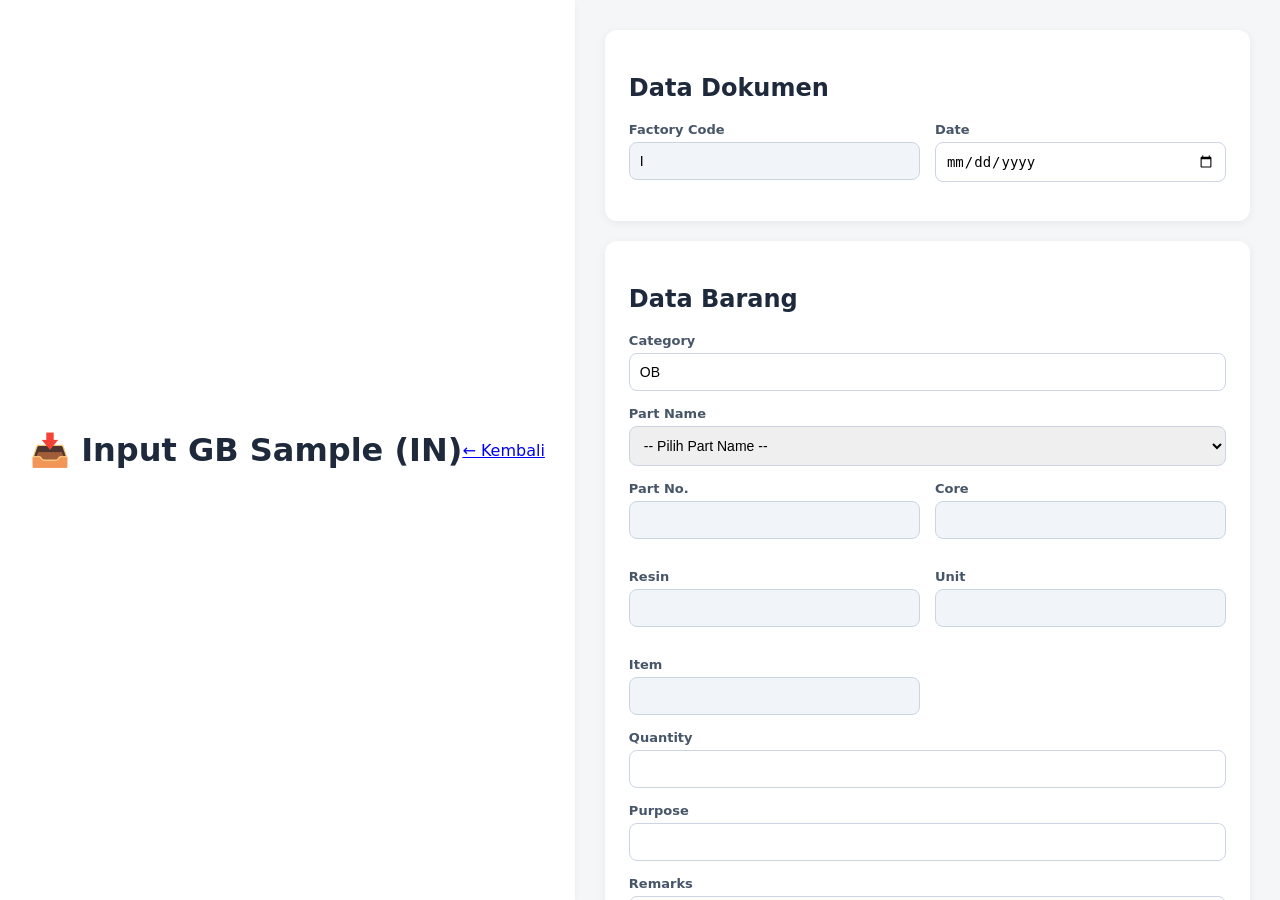
<file: formin.html>
<!DOCTYPE html>
<html lang="id">
<head>
  <meta charset="UTF-8" />
  <title>Input IN</title>
  <link rel="stylesheet" href="/css/style.css" />
</head>
<body>
  <header class="topbar">
    <h1>📥 Input GB Sample (IN)</h1>
    <a href="/dashboard.html">← Kembali</a>
  </header>

  <main class="container">
    <div class="card">
      <h2>Data Dokumen</h2>
      <div class="grid-2">
        <div class="form-row">
          <label>Factory Code</label>
          <input type="text" value="I" readonly />
        </div>
        <div class="form-row">
          <label>Date</label>
          <input type="date" id="inDate" />
        </div>
      </div>
    </div>

    <div class="card">
      <h2>Data Barang</h2>
      <div class="form-row">
        <label>Category</label>
        <input type="text" id="inCategory" value="OB" />
      </div>
      <div class="form-row">
        <label>Part Name</label>
        <select id="inPartName" onchange="autoFillIN()">
          <option value="">-- Pilih Part Name --</option>
        </select>
      </div>
      <div class="grid-2">
        <div class="form-row"><label>Part No.</label><input type="text" id="inPartNo" readonly /></div>
        <div class="form-row"><label>Core</label><input type="text" id="inCore" readonly /></div>
        <div class="form-row"><label>Resin</label><input type="text" id="inResin" readonly /></div>
        <div class="form-row"><label>Unit</label><input type="text" id="inUnit" readonly /></div>
        <div class="form-row"><label>Item</label><input type="text" id="inItem" readonly /></div>
      </div>
      <div class="form-row">
        <label>Quantity</label>
        <input type="number" id="inQty" />
      </div>
      <div class="form-row">
        <label>Purpose</label>
        <input type="text" id="inPurpose" />
      </div>
      <div class="form-row">
        <label>Remarks</label>
        <input type="text" id="inRemarks" />
      </div>
      <button class="btn-primary" onclick="simpanIN()">Simpan Data IN</button>
    </div>
  </main>

  <script src="/js/masterData.js"></script>
  <script>
    // Isi dropdown part name
    const sel = document.getElementById('inPartName');
    MASTER_PARTS.forEach(p => {
      sel.innerHTML += `<option value="${p.part_no}">${p.part_name}</option>`;
    });

    function autoFillIN() {
      const pNo = document.getElementById('inPartName').value;
      const part = MASTER_PARTS.find(p => p.part_no === pNo);
      if (part) {
        document.getElementById('inPartNo').value = part.part_no;
        document.getElementById('inCore').value = part.core;
        document.getElementById('inResin').value = part.resin;
        document.getElementById('inUnit').value = part.unit;
        document.getElementById('inItem').value = part.item;
      }
    }

    function simpanIN() {
      const date = document.getElementById('inDate').value;
      const partName = document.getElementById('inPartName').value;
      if (!date || !partName) return alert('Tanggal dan Part Name wajib diisi!');

      let allRequests = JSON.parse(localStorage.getItem('requests') || '[]');
      const year = new Date().getFullYear().toString().slice(-2);
      const seq = String(allRequests.length + 1).padStart(4, '0');

      const newDoc = {
        id: 'req-' + Date.now(),
        request_no: `I-${year}-${seq}`,
        type: 'IN',
        tanggal: date,
        factory_code: 'I',
        purpose: document.getElementById('inPurpose').value,
        remarks: document.getElementById('inRemarks').value,
        item: {
          part_name: partName,
          part_no: document.getElementById('inPartNo').value,
          core: document.getElementById('inCore').value,
          resin: document.getElementById('inResin').value,
          unit: document.getElementById('inUnit').value,
          item: document.getElementById('inItem').value,
          qty: document.getElementById('inQty').value
        },
        created_at: new Date().toISOString()
      };

      allRequests.push(newDoc);
      localStorage.setItem('requests', JSON.stringify(allRequests));
      
      alert('Data IN berhasil disimpan!');
      window.location.href = '/dashboard.html';
    }
  </script>
</body>
</html>
</file>
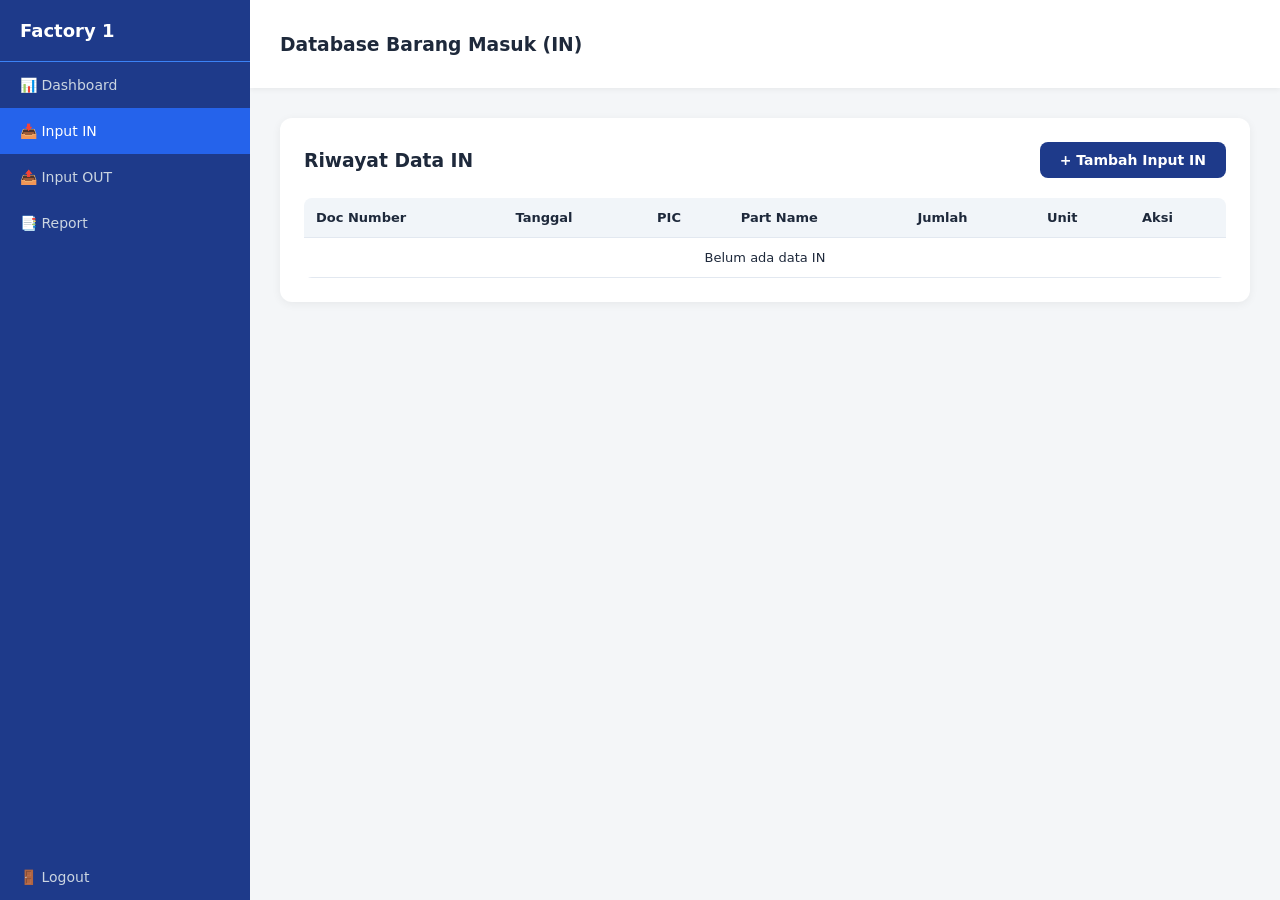
<file: input-in.html>
<!DOCTYPE html>
<html lang="id">
<head>
  <meta charset="UTF-8" />
  <title>Database IN</title>
  <link rel="stylesheet" href="/css/style.css" />
</head>
<body>
  <div class="sidebar">
    <h2>Factory 1</h2>
    <a href="/dashboard.html">📊 Dashboard</a>
    <a href="/input-in.html" class="active">📥 Input IN</a>
    <a href="/input-out.html">📤 Input OUT</a>
    <a href="/report.html">📑 Report</a>
    <a href="/index.html" style="margin-top: auto;">🚪 Logout</a>
  </div>

  <div class="main-content">
    <div class="topbar">
      <h3>Database Barang Masuk (IN)</h3>
    </div>

    <div class="container">
      <div class="card">
        <div style="display: flex; justify-content: space-between; align-items: center; margin-bottom: 20px;">
          <h3 style="margin: 0;">Riwayat Data IN</h3>
          <a href="/form-in.html" class="btn btn-primary">+ Tambah Input IN</a>
        </div>

        <table>
          <thead>
            <tr>
              <th>Doc Number</th>
              <th>Tanggal</th>
              <th>PIC</th>
              <th>Part Name</th>
              <th>Jumlah</th>
              <th>Unit</th>
              <th>Aksi</th>
            </tr>
          </thead>
          <tbody id="tbodyIN"></tbody>
        </table>
      </div>
    </div>
  </div>

  <script>
    const esc = s => String(s ?? '').replace(/[&<>"]/g, c => ({'&':'&amp;','<':'&lt;','>':'&gt;','"':'&quot;'}[c]));

    function renderTabel() {
      const all = JSON.parse(localStorage.getItem('requests') || '[]');
      const docs = all
        .filter(r => r.type === 'IN')
        .sort((a, b) => (b.created_at || '').localeCompare(a.created_at || '') || (b.request_no || '').localeCompare(a.request_no || ''));

      const tbody = document.getElementById('tbodyIN');

      if (docs.length === 0) {
        tbody.innerHTML = '<tr><td colspan="7" style="text-align:center">Belum ada data IN</td></tr>';
        return;
      }

      tbody.innerHTML = docs.map(r => {
        // Support format baru (items[]) dan format lama (item tunggal)
        const items = r.items || (r.item ? [r.item] : []);
        const span = Math.max(items.length, 1);
        const topBorder = 'border-top: 2px solid #e2e8f0;';

        if (items.length === 0) {
          return `
            <tr>
              <td style="${topBorder}"><strong>${esc(r.request_no)}</strong></td>
              <td style="${topBorder}">${esc(r.tanggal)}</td>
              <td style="${topBorder}">${esc(r.surindo_pic || '-')}</td>
              <td colspan="3" style="${topBorder} text-align:center">-</td>
              <td style="${topBorder}"><button class="btn btn-danger btn-small" onclick="hapusDokumen('${esc(r.id)}')">Hapus Dokumen</button></td>
            </tr>`;
        }

        return items.map((it, i) => `
          <tr>
            ${i === 0 ? `
              <td rowspan="${span}" style="${topBorder} vertical-align: top;"><strong>${esc(r.request_no)}</strong></td>
              <td rowspan="${span}" style="${topBorder} vertical-align: top;">${esc(r.tanggal)}</td>
              <td rowspan="${span}" style="${topBorder} vertical-align: top;">${esc(r.surindo_pic || '-')}</td>
            ` : ''}
            <td style="${i === 0 ? topBorder : ''}">${esc(it.part_name)}</td>
            <td style="${i === 0 ? topBorder : ''}">${esc(it.qty)}</td>
            <td style="${i === 0 ? topBorder : ''}">${esc(it.unit)}</td>
            ${i === 0 ? `
              <td rowspan="${span}" style="${topBorder} vertical-align: top;">
                <button class="btn btn-danger btn-small" onclick="hapusDokumen('${esc(r.id)}')">Hapus Dokumen</button>
              </td>
            ` : ''}
          </tr>
        `).join('');
      }).join('');
    }

    function hapusDokumen(id) {
      if (!confirm('Hapus dokumen ini? Saldo stok akan ikut berkurang.')) return;
      let all = JSON.parse(localStorage.getItem('requests') || '[]');
      all = all.filter(r => r.id !== id);
      localStorage.setItem('requests', JSON.stringify(all));
      renderTabel();
    }

    renderTabel();
  </script>
</body>
</html>
</file>
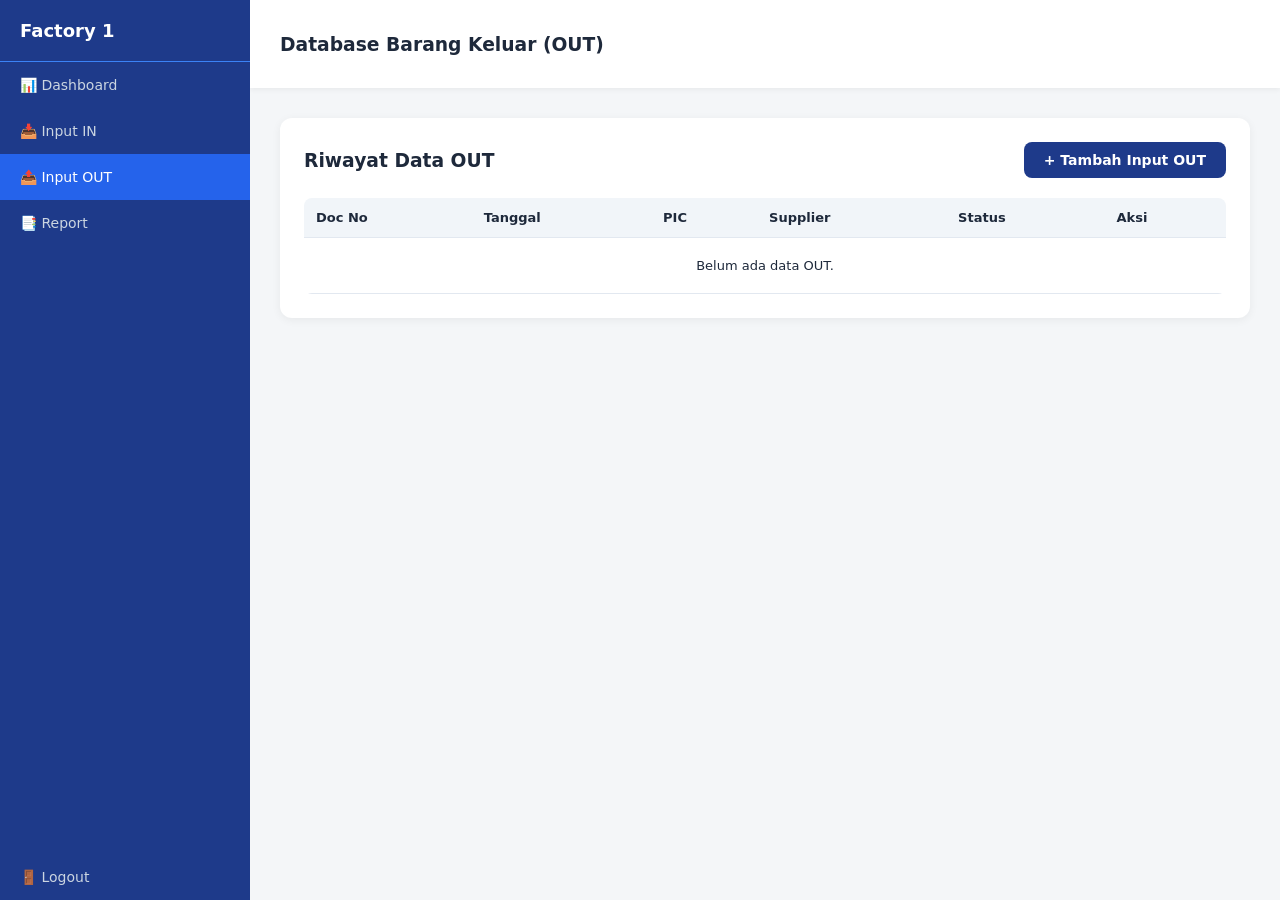
<file: input-out.html>
<!DOCTYPE html>
<html lang="id">
<head>
  <meta charset="UTF-8" />
  <title>Database OUT</title>
  <link rel="stylesheet" href="/css/style.css" />
</head>
<body>
  <div class="sidebar">
    <h2>Factory 1</h2>
    <a href="/dashboard.html">📊 Dashboard</a>
    <a href="/input-in.html">📥 Input IN</a>
    <a href="/input-out.html" class="active">📤 Input OUT</a>
    <a href="/report.html">📑 Report</a>
    <a href="/index.html" style="margin-top: auto;">🚪 Logout</a>
  </div>

  <div class="main-content">
    <div class="topbar">
      <h3>Database Barang Keluar (OUT)</h3>
    </div>
    
    <div class="container">
      <div class="card">
        <div style="display: flex; justify-content: space-between; align-items: center; margin-bottom: 20px;">
          <h3 style="margin: 0;">Riwayat Data OUT</h3>
          <!-- Tombol Tambah: mengirim parameter ?new=true untuk memastikan form kosong -->
          <a href="/form-out.html?new=true" class="btn btn-primary">+ Tambah Input OUT</a>
        </div>

        <table>
          <thead>
            <tr>
              <th>Doc No</th>
              <th>Tanggal</th>
              <th>PIC</th>
              <th>Supplier</th>
              <th>Status</th>
              <th>Aksi</th>
            </tr>
          </thead>
          <tbody id="tableOUTBody"></tbody>
        </table>
      </div>
    </div>
  </div>

  <script>
    let allRequests = JSON.parse(localStorage.getItem('requests') || '[]');
    
    // Hanya tampilkan data yang SUDAH terkirim (Pending / Approved)
    // Dan abaikan data lama yang belum punya request_no baru (OUT-I)
    let dataOUT = allRequests.filter(r => 
      r.type === 'OUT' && 
      (r.status === 'pending' || r.status === 'approved') &&
      r.request_no && r.request_no.startsWith('OUT-I-')
    );

    const tbody = document.getElementById('tableOUTBody');

    function renderTable() {
      if (dataOUT.length === 0) {
        tbody.innerHTML = '<tr><td colspan="6" style="text-align:center; padding: 20px;">Belum ada data OUT.</td></tr>';
        return;
      }

      dataOUT.sort((a,b) => new Date(b.created_at) - new Date(a.created_at));

      tbody.innerHTML = dataOUT.map(r => {
        let badge = '';
        if (r.status === 'pending') badge = '<span class="badge" style="background:#fef3c7;color:#92400e;">Pending</span>';
        else if (r.status === 'approved') badge = '<span class="badge" style="background:#d1fae5;color:#065f46;">Approved</span>';

        return `
          <tr>
            <td><strong>${r.request_no}</strong></td>
            <td>${r.tanggal}</td>
            <td>${r.surindo_pic}</td>
            <td>${r.supplier_name || '-'}</td>
            <td>${badge}</td>
            <td>
              <a href="/preview.html?id=${r.id}" class="btn btn-primary btn-small">Preview TR</a>
              <button class="btn btn-danger btn-small" onclick="hapusOUT('${r.id}')">Hapus</button>
            </td>
          </tr>
        `;
      }).join('');
    }

    function hapusOUT(id) {
      if (!confirm('Yakin ingin menghapus data OUT ini?')) return;
      allRequests = allRequests.filter(r => r.id !== id);
      localStorage.setItem('requests', JSON.stringify(allRequests));
      dataOUT = allRequests.filter(r => r.type === 'OUT' && (r.status === 'pending' || r.status === 'approved'));
      renderTable();
    }

    renderTable();
  </script>
</body>
</html>
</file>
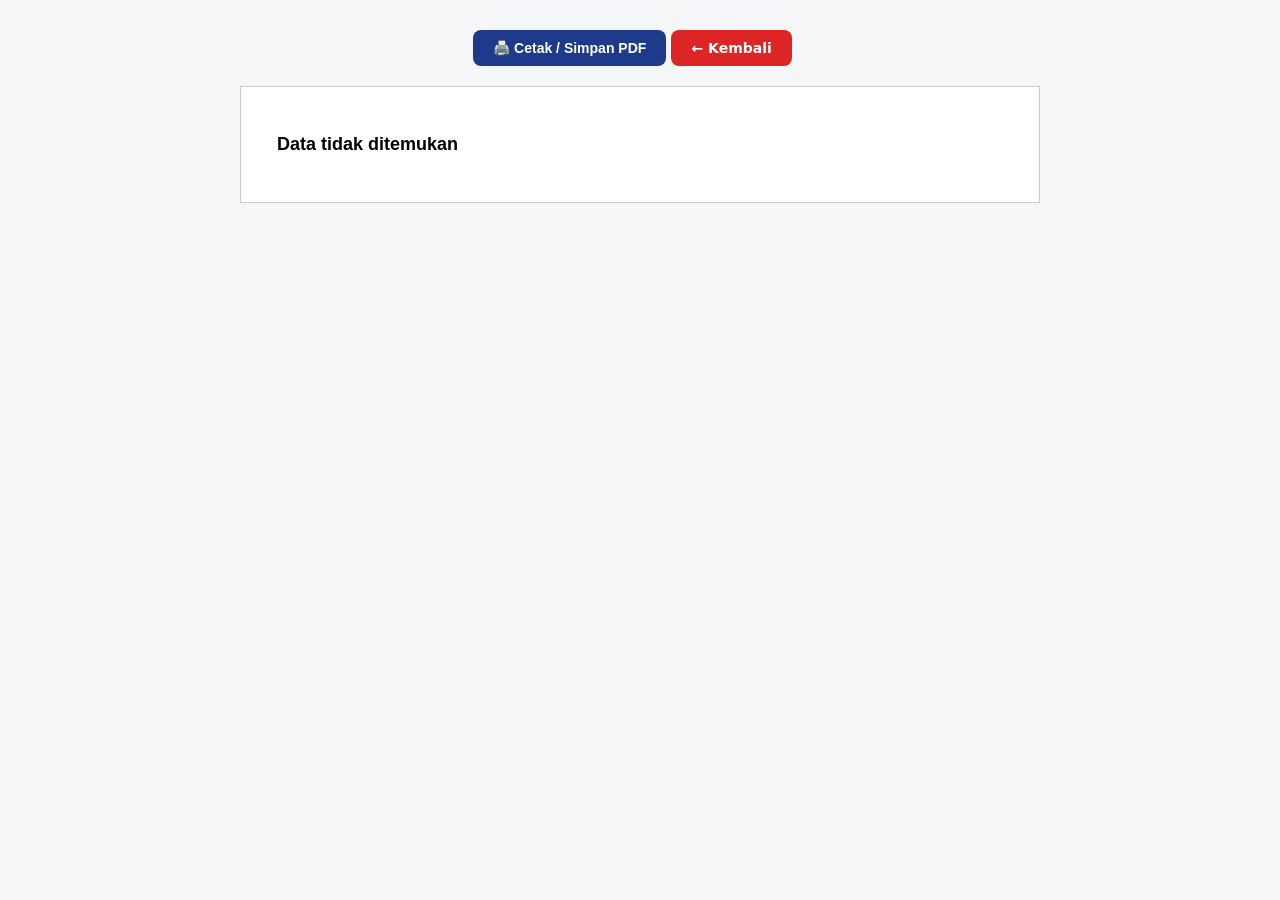
<file: preview.html>
<!DOCTYPE html>
<html lang="id">
<head>
  <meta charset="UTF-8" />
  <title>Preview Transport Request</title>
  <link rel="stylesheet" href="/css/style.css" />
  <style>
    @page { size: A4; margin: 10mm; }
    @media print {
      .sidebar, .topbar, .no-print { display: none !important; }
      body { background: white; display: block; overflow: visible; }
      .main-content { overflow: visible; }
      .container { padding: 0; overflow: visible; }
      .card { box-shadow: none; border: none; }
      .doc-box { border: none !important; padding: 0 !important; max-width: none !important; }
    }
    .doc-box { max-width: 800px; margin: 0 auto; background: white; padding: 32px 36px; border: 1px solid #ccc;
               font-family: Arial, Helvetica, sans-serif; font-size: 12px; color: #000; }
    .doc-box table { width: 100%; border-collapse: collapse; table-layout: fixed; }
    .doc-box td, .doc-box th { border: 1.5px solid #000; padding: 4px 6px; vertical-align: middle; word-wrap: break-word; }
    .doc-box th { background: #d1d5db; font-weight: 700; text-align: center; }
    .lbl { font-weight: 700; text-transform: uppercase; white-space: nowrap; }
    .to p { margin: 0 0 8px; font-size: 13px; }
    .doc-title { text-align: center; font-size: 22px; font-weight: 700; margin: 10px 0 8px; }
    .sec-title { font-weight: 700; margin: 14px 0 3px; font-size: 13px; text-transform: uppercase; }
    .c { text-align: center; }
    .items td { height: 16px; padding: 1px 6px; }
    .tot td { background: #d1d5db; font-weight: 700; text-align: center; }
    .sign-wrap { display: flex; justify-content: flex-end; margin-top: 24px; page-break-inside: avoid; }
    .sign { width: 320px; }
    .sign .space { height: 70px; }
    .sign .name { text-align: center; font-weight: 700; font-size: 13px; }
    .sign .dt { font-size: 11px; }
  </style>
</head>
<body>
  <div class="main-content" style="width:100%;">
    <div class="container">
      <div class="no-print" style="text-align:center; margin-bottom:20px;">
        <button class="btn btn-primary" onclick="window.print()">🖨️ Cetak / Simpan PDF</button>
        <a href="/dashboard.html" class="btn btn-danger">← Kembali</a>
        <span id="statusBadge" style="margin-left:15px; font-weight:bold;"></span>
      </div>

      <div class="doc-box" id="docContent"></div>
    </div>
  </div>

  <script src="/js/masterData.js"></script>
  <script>
    const urlParams = new URLSearchParams(location.search);
    const reqId = urlParams.get('id');
    const allRequests = JSON.parse(localStorage.getItem('requests') || '[]');
    const doc = allRequests.find(r => r.id === reqId);

    const PARTS = (typeof MASTER_PARTS !== 'undefined') ? MASTER_PARTS : [];
    const SUPPS = (typeof MASTER_SUPPLIERS !== 'undefined') ? MASTER_SUPPLIERS : [];

    // ===== Nilai default (otomatis, tidak diisi di form) =====
    const DEFAULT_SECTION = 'GOLF BALL WORKS TECHNICAL FACT. #1';
    const DEFAULT_SEND_BY = 'AIR';
    const DEFAULT_CHARGE = 'SENDER';
    const APPROVER = 'Baihaqki';

    const esc = s => String(s ?? '').replace(/[&<>"]/g, c => ({'&':'&amp;','<':'&lt;','>':'&gt;','"':'&quot;'}[c]));
    const MON = ['Jan','Feb','Mar','Apr','May','Jun','Jul','Aug','Sep','Oct','Nov','Dec'];
    function fmtDate(v) {
      if (!v) return '';
      const d = new Date(v);
      if (isNaN(d)) return esc(v);
      return String(d.getDate()).padStart(2,'0') + '-' + MON[d.getMonth()] + '-' + d.getFullYear();
    }

    if (!doc) {
      document.getElementById('docContent').innerHTML = '<h2>Data tidak ditemukan</h2>';
    } else {
      document.getElementById('statusBadge').textContent = 'Status: ' + (doc.status || '').toUpperCase();

      const pic = doc.surindo_pic || 'Mumuh';
      const MAX_ITEMS = 20;
      const items = doc.items || [];
      const packing = doc.packing || [];

      // ===== Contents (max 20 baris) =====
      let itemsHtml = '';
      for (let i = 0; i < MAX_ITEMS; i++) {
        const it = items[i];
        if (it) {
          const unit = it.unit || (PARTS.find(p => p.part_no === it.part_no) || {}).unit || '';
          itemsHtml += `
            <tr>
              <td class="c">${i + 1}</td>
              <td>${esc(it.category)}</td>
              <td>${esc(it.part_name)}</td>
              <td class="c">${esc(it.qty_out)}</td>
              <td class="c">${esc(unit)}</td>
              <td>${esc(it.part_no)}</td>
            </tr>`;
        } else {
          itemsHtml += `<tr><td class="c">${i + 1}</td><td></td><td></td><td></td><td></td><td></td></tr>`;
        }
      }

     // ===== Packing list =====
let totalGross = 0, totalNett = 0;
const packingHtml = packing.map((pk, i) => {
  const g = Number(pk.gross) || 0;
  const hasNett = pk.nett !== undefined && pk.nett !== '';
  const n = Number(pk.nett) || 0;
  totalGross += g;
  totalNett += n;
  const dim = pk.dimensi ? esc(pk.dimensi) + (/cm/i.test(pk.dimensi) ? '' : ' cm') : '';
  return `
    <tr>
      <td class="c">Box ${i + 1}</td>
      <td class="c">${g.toFixed(2)}</td>
      <td class="c">${hasNett ? n.toFixed(2) : '-'}</td>
      <td class="c">${dim}</td>
    </tr>`;
}).join('');
      // ===== Destination (nama, alamat, PIC supplier) =====
      const address = doc.supplier_address || (SUPPS.find(s => s.name === doc.supplier_name) || {}).address || '';
      const destLines = [];
      if (doc.supplier_name) destLines.push(`<strong>${esc(doc.supplier_name)}</strong>`);
      if (address) destLines.push(esc(address).replace(/\n/g, '<br>'));
      if (doc.dest_pic) destLines.push('<div style="margin-top:8px;">PIC: ' + esc(doc.dest_pic) + '</div>');

      document.getElementById('docContent').innerHTML = `
        <div class="to">
          <p><strong>TO:</strong> PURCHASING Dept.</p>
          <p><strong>From:</strong> G/B WORKS TECHNICAL</p>
        </div>

        <div class="doc-title">TRANSPORT REQUEST SHEET</div>

        <table>
          <colgroup><col style="width:19%"><col style="width:41%"><col style="width:10%"><col style="width:30%"></colgroup>
          <tr>
            <td class="lbl">Request No.</td><td>${esc(doc.request_no)}</td>
            <td class="lbl">Date</td><td>${fmtDate(doc.tanggal)}</td>
          </tr>
          <tr><td class="lbl">Request Section</td><td colspan="3">${DEFAULT_SECTION}</td></tr>
          <tr><td class="lbl">Sender</td><td colspan="3">WORKS TECHNICAL SURINDO (${esc(pic.toUpperCase())})</td></tr>
          <tr><td class="lbl" style="vertical-align:top;">The Destination</td><td colspan="3" style="height:80px; vertical-align:top;">${destLines.join('<br>') || '-'}</td></tr>
          <tr><td class="lbl">Purpose</td><td colspan="3">${esc(doc.purpose || '-')}</td></tr>
        </table>

        <div class="sec-title">Contents (max ${MAX_ITEMS} items)</div>
        <table class="items">
          <colgroup><col style="width:5%"><col style="width:16%"><col style="width:33%"><col style="width:9%"><col style="width:11%"><col style="width:26%"></colgroup>
          <thead><tr><th>No</th><th>Item</th><th>Part Name</th><th>Qty</th><th>Unit</th><th>Part Number</th></tr></thead>
          <tbody>${itemsHtml}</tbody>
        </table>

        <div class="sec-title">Packing List / Boxes (${packing.length} Box)</div>
        <table>
          <thead><tr><th>Box</th><th>Weight (kg)</th><th>Dimension (L x W x H)</th></tr></thead>
          <tbody>
            ${packingHtml}
            <tr class="tot"><td>TOTAL</td><td>${totalWeight.toFixed(2)} kg</td><td>${packing.length} Box(es)</td></tr>
          </tbody>
        </table>

        <table style="margin-top:16px;">
          <colgroup><col style="width:19%"><col style="width:81%"></colgroup>
          <tr><td class="lbl">Send By</td><td>${DEFAULT_SEND_BY}</td></tr>
          <tr><td class="lbl">Charge</td><td>${DEFAULT_CHARGE}</td></tr>
        </table>

        <div class="sign-wrap">
          <table class="sign">
            <tr><th>APPROVED</th><th>ISSUED</th></tr>
            <tr><td class="space"></td><td class="space"></td></tr>
            <tr><td class="name">${esc(doc.approved_by || APPROVER)}</td><td class="name">${esc(pic)}</td></tr>
            <tr>
              <td class="dt">Date: ${doc.approved_at ? fmtDate(doc.approved_at) : ''}</td>
              <td class="dt">Date: ${fmtDate(doc.tanggal)}</td>
            </tr>
          </table>
        </div>
      `;
    }
  </script>
</body>
</html>
</file>
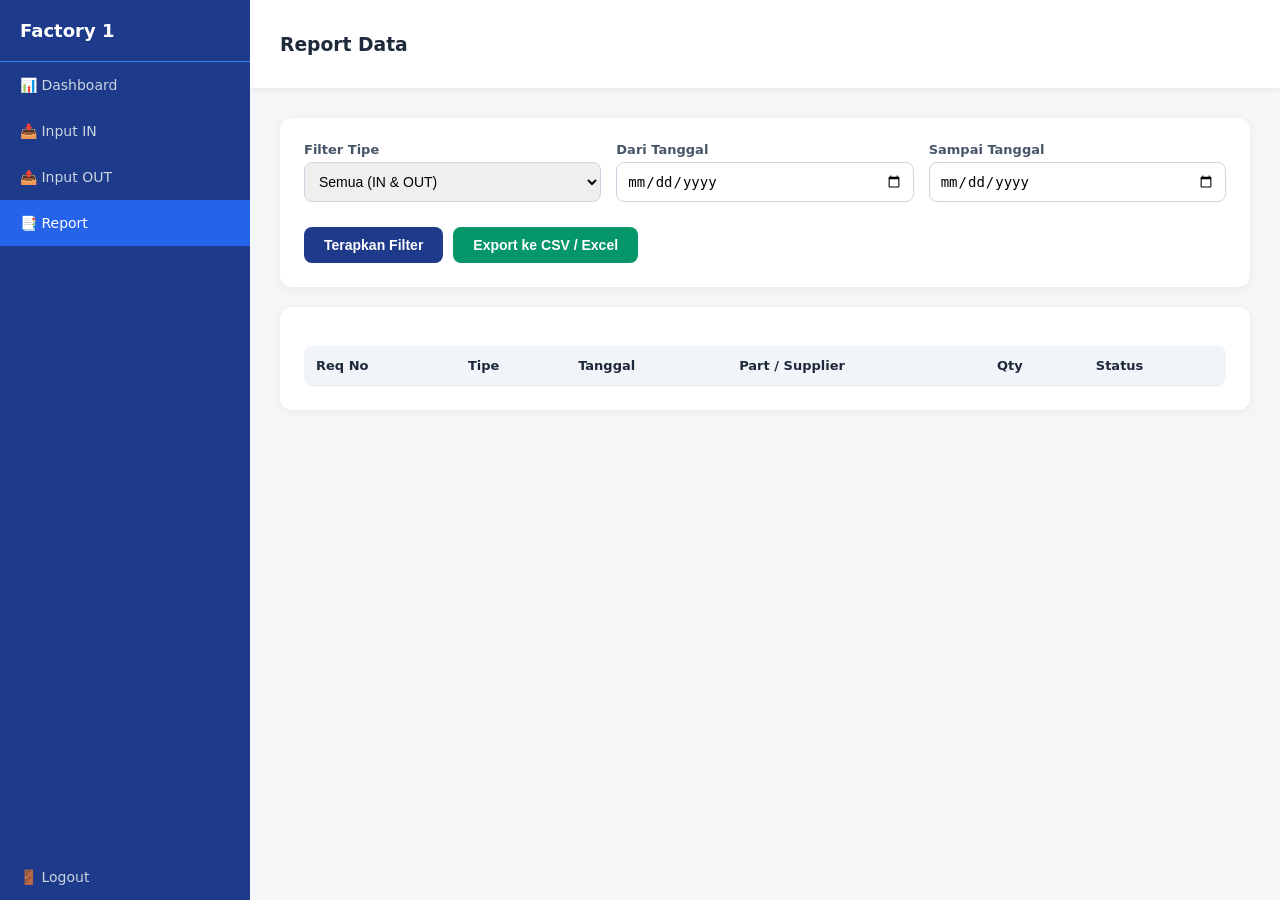
<file: report.html>
<!DOCTYPE html>
<html lang="id">
<head>
  <meta charset="UTF-8" />
  <title>Report</title>
  <link rel="stylesheet" href="/css/style.css" />
</head>
<body>
  <div class="sidebar">
    <h2>Factory 1</h2>
    <a href="/dashboard.html">📊 Dashboard</a>
    <a href="/input-in.html">📥 Input IN</a>
    <a href="/input-out.html">📤 Input OUT</a>
    <a href="/report.html" class="active">📑 Report</a>
    <a href="/index.html" style="margin-top: auto;">🚪 Logout</a>
  </div>

  <div class="main-content">
    <div class="topbar"><h3>Report Data</h3></div>
    <div class="container">
      <div class="card">
        <div class="grid-3">
          <div class="form-row">
            <label>Filter Tipe</label>
            <select id="filterType">
              <option value="all">Semua (IN & OUT)</option>
              <option value="IN">Hanya IN</option>
              <option value="OUT">Hanya OUT</option>
            </select>
          </div>
          <div class="form-row"><label>Dari Tanggal</label><input type="date" id="startDate" /></div>
          <div class="form-row"><label>Sampai Tanggal</label><input type="date" id="endDate" /></div>
        </div>
        <div style="display:flex; gap:10px; margin-top:10px;">
          <button class="btn btn-primary" onclick="renderReport()">Terapkan Filter</button>
          <button class="btn btn-success" onclick="exportCSV()">Export ke CSV / Excel</button>
        </div>
      </div>

      <div class="card">
        <table>
          <thead>
            <tr><th>Req No</th><th>Tipe</th><th>Tanggal</th><th>Part / Supplier</th><th>Qty</th><th>Status</th></tr>
          </thead>
          <tbody id="reportBody"></tbody>
        </table>
      </div>
    </div>
  </div>

  <script>
    let filteredData = [];

    function renderReport() {
      const type = document.getElementById('filterType').value;
      const start = document.getElementById('startDate').value;
      const end = document.getElementById('endDate').value;
      
      let reqs = JSON.parse(localStorage.getItem('requests') || '[]');

      filteredData = reqs.filter(r => {
        let matchType = type === 'all' || r.type === type;
        let matchDate = true;
        if (start) matchDate = matchDate && (r.tanggal >= start);
        if (end) matchDate = matchDate && (r.tanggal <= end);
        return matchType && matchDate;
      });

      document.getElementById('reportBody').innerHTML = filteredData.map(r => `
        <tr>
          <td>${r.request_no}</td>
          <td>${r.type}</td>
          <td>${r.tanggal}</td>
          <td>${r.type === 'IN' ? r.item.part_name : r.supplier_name}</td>
          <td>${r.type === 'IN' ? r.item.qty : r.items.length + ' items'}</td>
          <td>${r.type === 'OUT' ? r.status : '-'}</td>
        </tr>
      `).join('');
    }

    function exportCSV() {
      if (filteredData.length === 0) return alert('Tidak ada data untuk di-export');

      let csvContent = "data:text/csv;charset=utf-8,";
      csvContent += "Request No,Tipe,Tanggal,Deskripsi,Qty,Status\n";

      filteredData.forEach(r => {
        const desc = r.type === 'IN' ? r.item.part_name : r.supplier_name;
        const qty = r.type === 'IN' ? r.item.qty : (r.items ? r.items.length + ' items' : 0);
        const status = r.type === 'OUT' ? r.status : '-';
        csvContent += `${r.request_no},${r.type},${r.tanggal},"${desc}",${qty},${status}\n`;
      });

      const encodedUri = encodeURI(csvContent);
      const link = document.createElement("a");
      link.setAttribute("href", encodedUri);
      link.setAttribute("download", "report_tr.csv");
      document.body.appendChild(link);
      link.click();
      document.body.removeChild(link);
    }

    // Render awal
    renderReport();
  </script>
</body>
</html>
</file>
<file: css/style.css>
* { box-sizing: border-box; }
body { margin: 0; font-family: system-ui, -apple-system, sans-serif; background: #f4f6f8; color: #1e293b; display: flex; height: 100vh; overflow: hidden; }

/* Sidebar */
.sidebar { width: 250px; background: #1e3a8a; color: white; display: flex; flex-direction: column; }
.sidebar h2 { padding: 20px; margin: 0; font-size: 18px; border-bottom: 1px solid #3b82f6; }
.sidebar a { padding: 15px 20px; color: #cbd5e1; text-decoration: none; display: block; font-size: 14px; }
.sidebar a:hover, .sidebar a.active { background: #2563eb; color: white; }

/* Main Content */
.main-content { flex: 1; display: flex; flex-direction: column; overflow: hidden; }
.topbar { background: #fff; padding: 15px 30px; display: flex; justify-content: space-between; align-items: center; box-shadow: 0 2px 5px rgba(0,0,0,.05); z-index: 10; }
.container { padding: 30px; overflow-y: auto; flex: 1; }

/* Kartu & Form */
.card { background: #fff; border-radius: 12px; padding: 24px; box-shadow: 0 2px 10px rgba(0,0,0,.06); margin-bottom: 20px; }
.form-row { display: flex; flex-direction: column; margin-bottom: 15px; }
.form-row label { font-size: 13px; font-weight: 600; color: #475569; margin-bottom: 5px; }
.form-row input, .form-row select, .form-row textarea { padding: 10px; border: 1px solid #cbd5e1; border-radius: 8px; font-size: 14px; }
.form-row input[readonly] { background: #f1f5f9; }
.grid-2 { display: grid; grid-template-columns: 1fr 1fr; gap: 15px; }
.grid-3 { display: grid; grid-template-columns: 1fr 1fr 1fr; gap: 15px; }

/* Tombol */
.btn { padding: 10px 20px; border: none; border-radius: 8px; cursor: pointer; font-weight: 600; font-size: 14px; text-decoration: none; display: inline-block; }
.btn-primary { background: #1e3a8a; color: white; }
.btn-success { background: #059669; color: white; }
.btn-danger { background: #dc2626; color: white; }
.btn-small { padding: 5px 10px; font-size: 12px; }

/* Tabel */
table { width: 100%; border-collapse: collapse; margin-top: 15px; background: white; border-radius: 8px; overflow: hidden; }
th, td { padding: 12px; text-align: left; border-bottom: 1px solid #e2e8f0; font-size: 13px; }
th { background: #f1f5f9; }

/* Tab Nav */
.tabnav { display: flex; gap: 10px; margin-bottom: 20px; }
.tabnav button { flex: 1; padding: 12px; border: none; border-radius: 8px; background: #e2e8f0; cursor: pointer; font-weight: 600; }
.tabnav button.active { background: #1e3a8a; color: white; }
.tab-content { display: none; }
.tab-content.active { display: block; }
</file>
